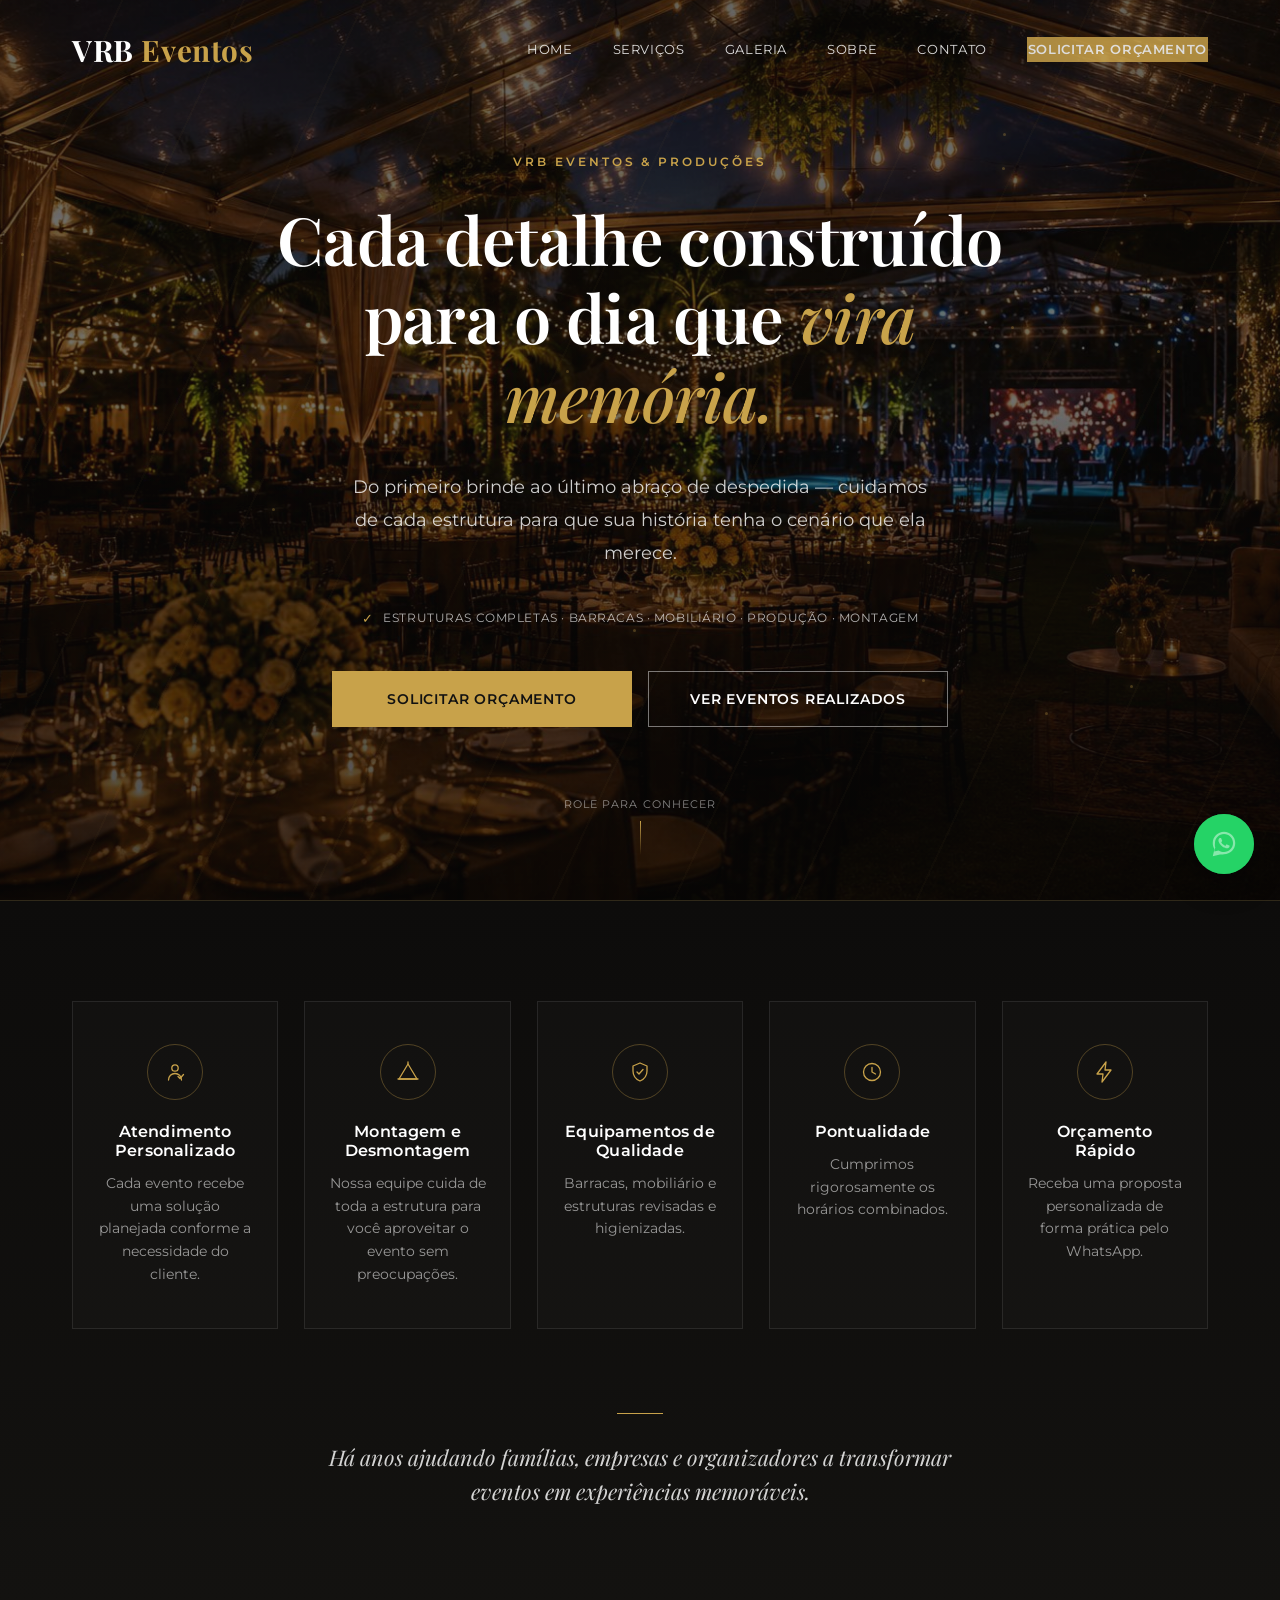
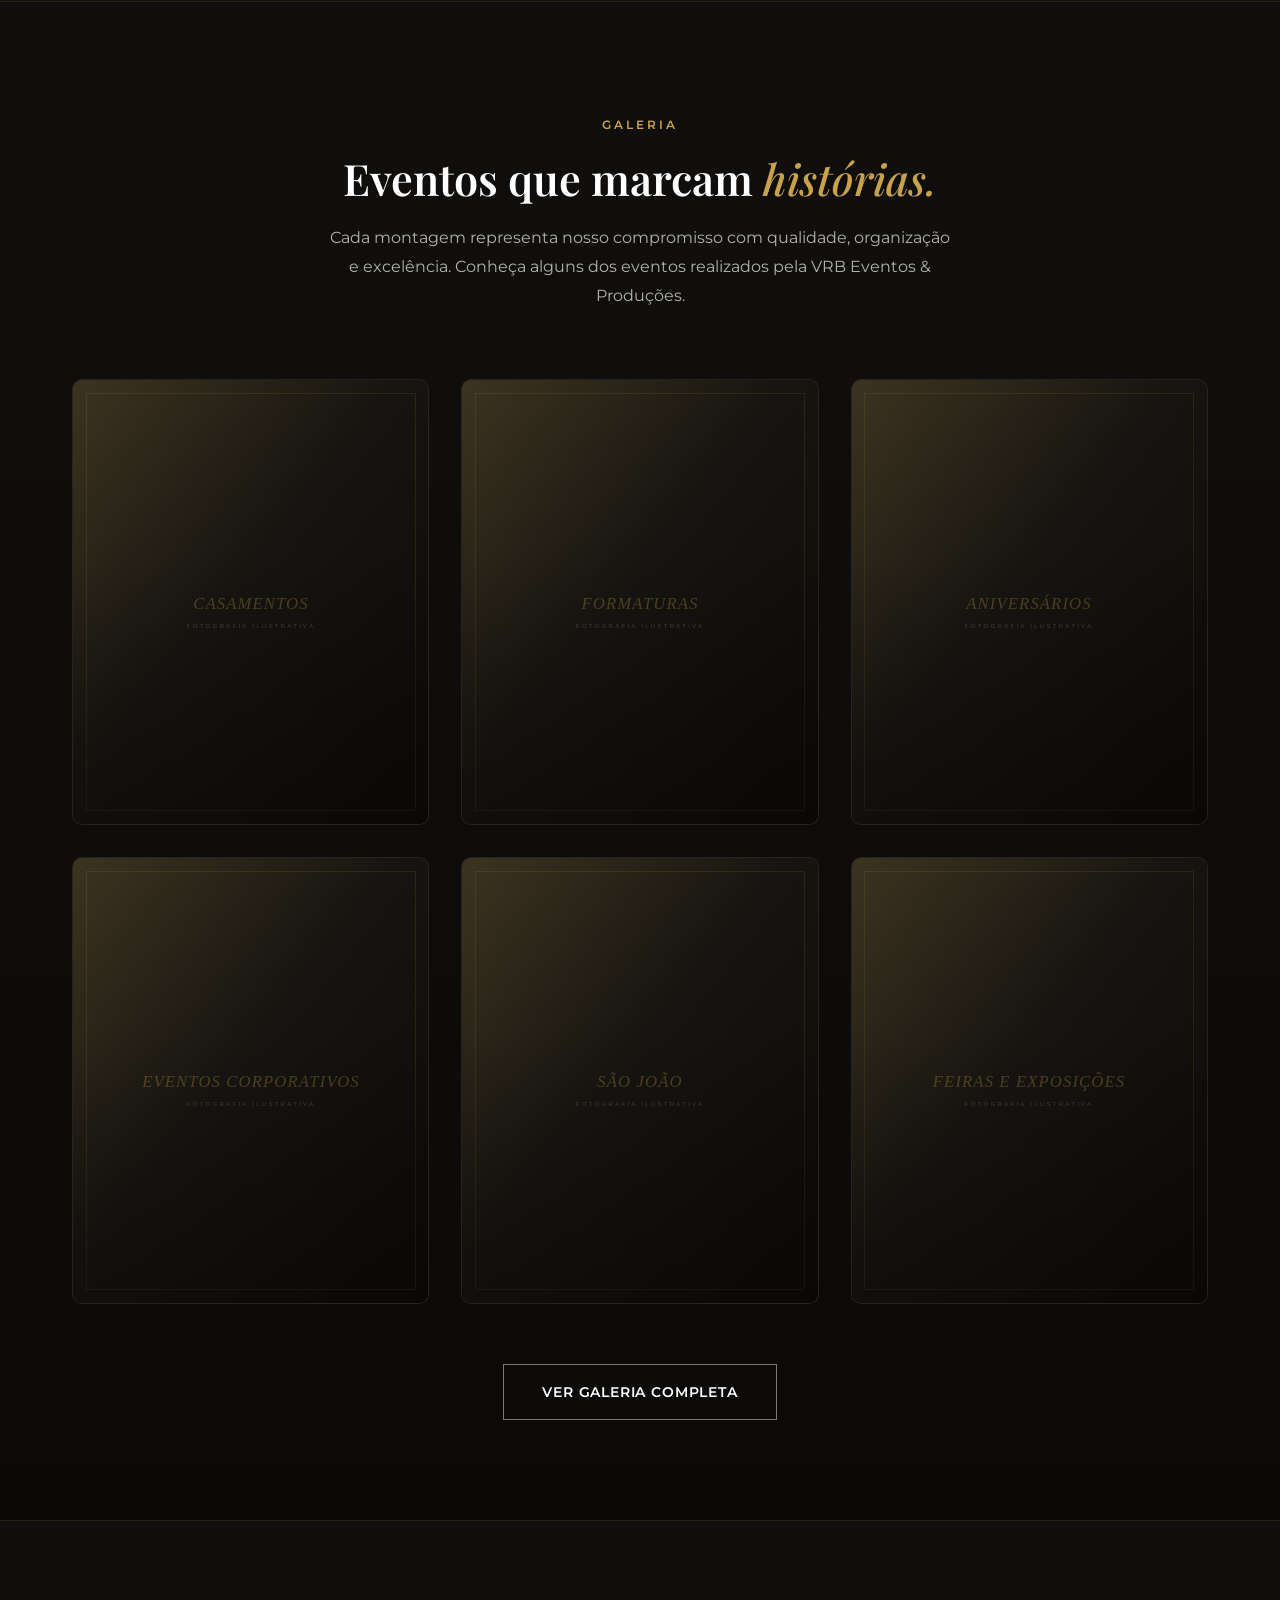
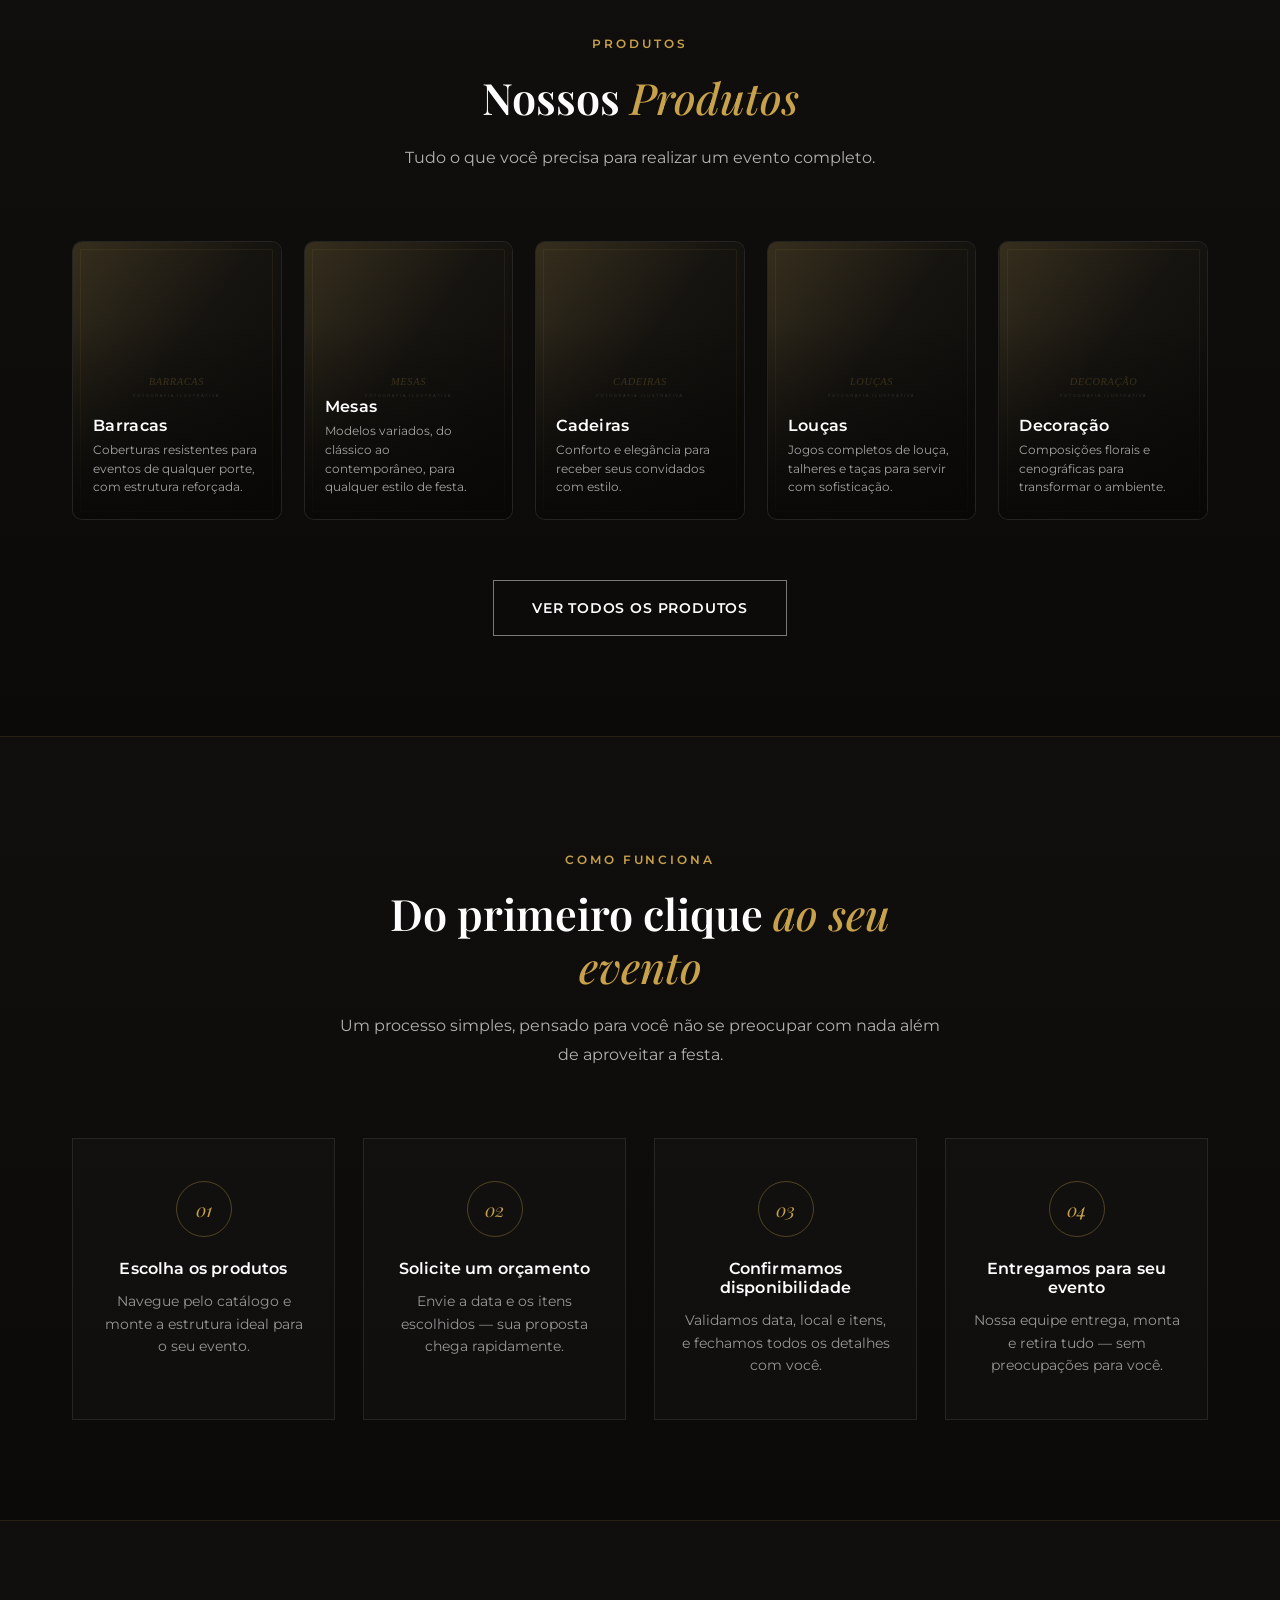
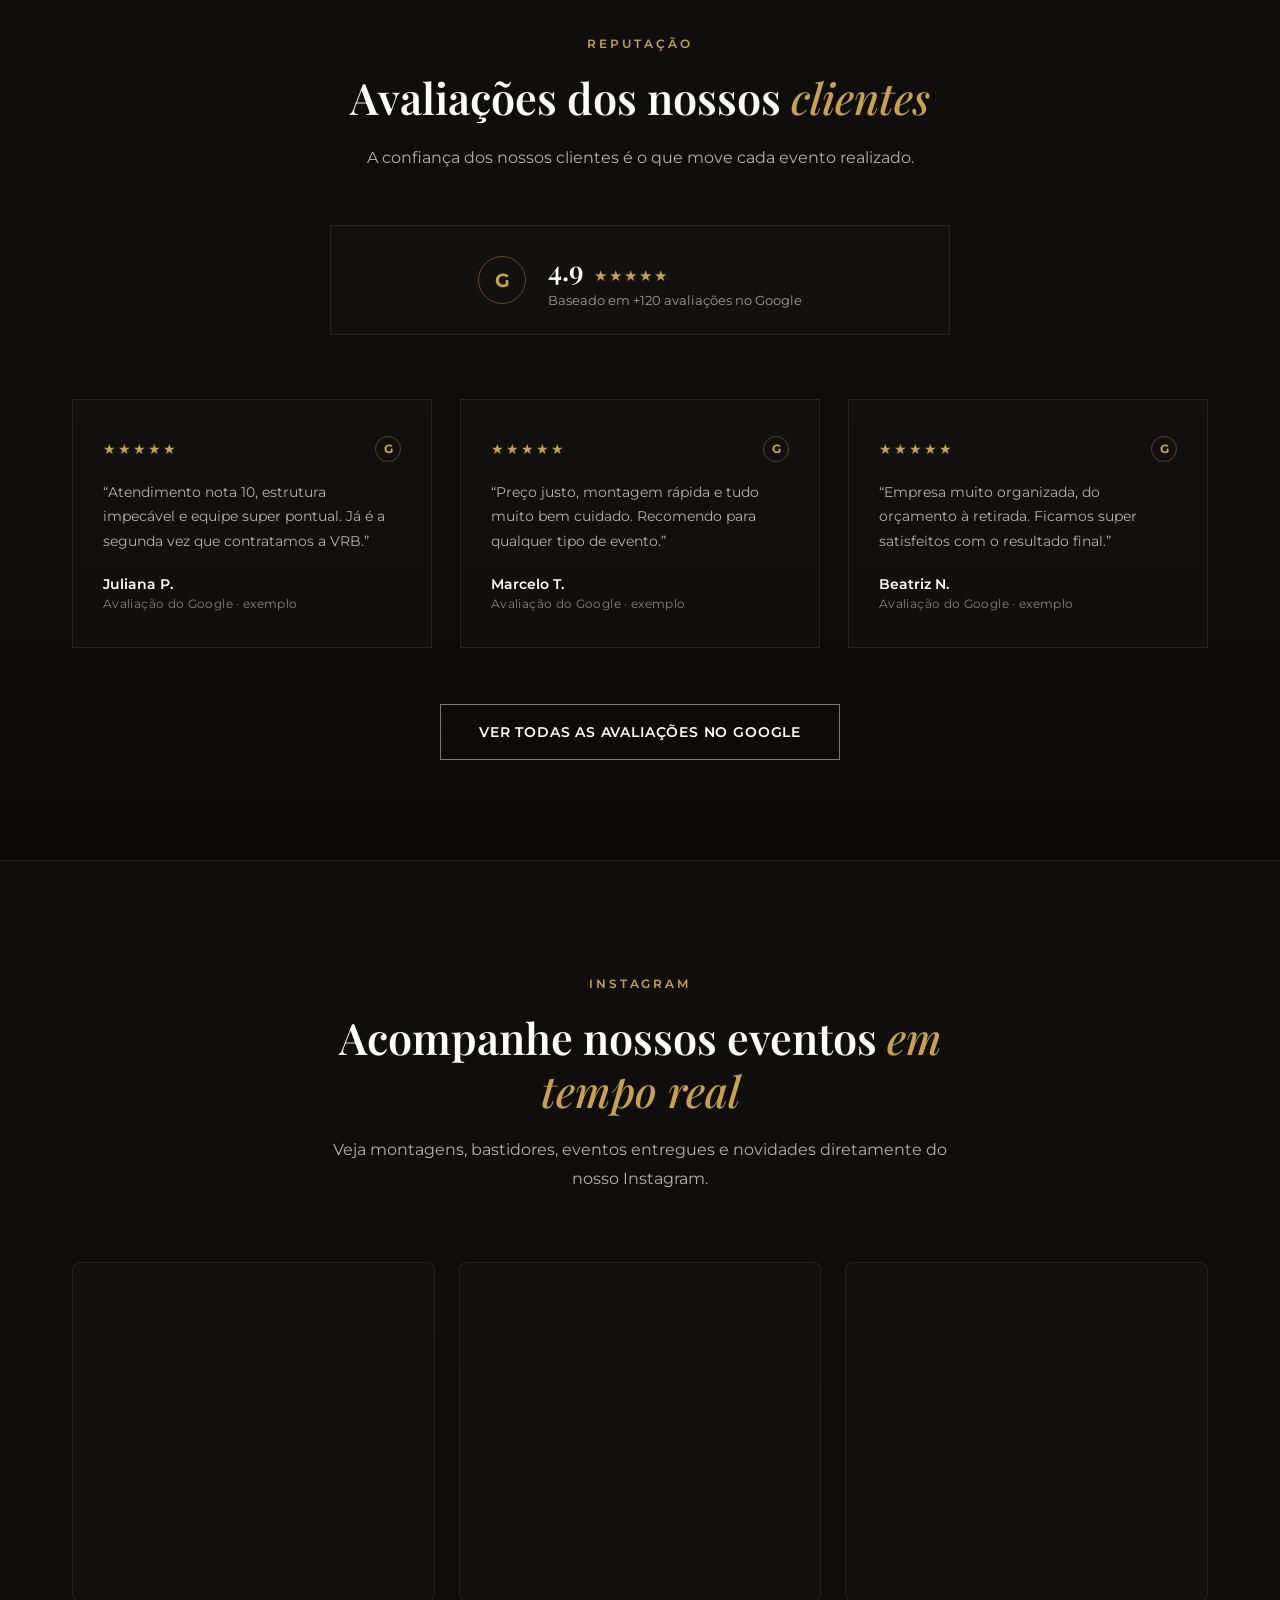
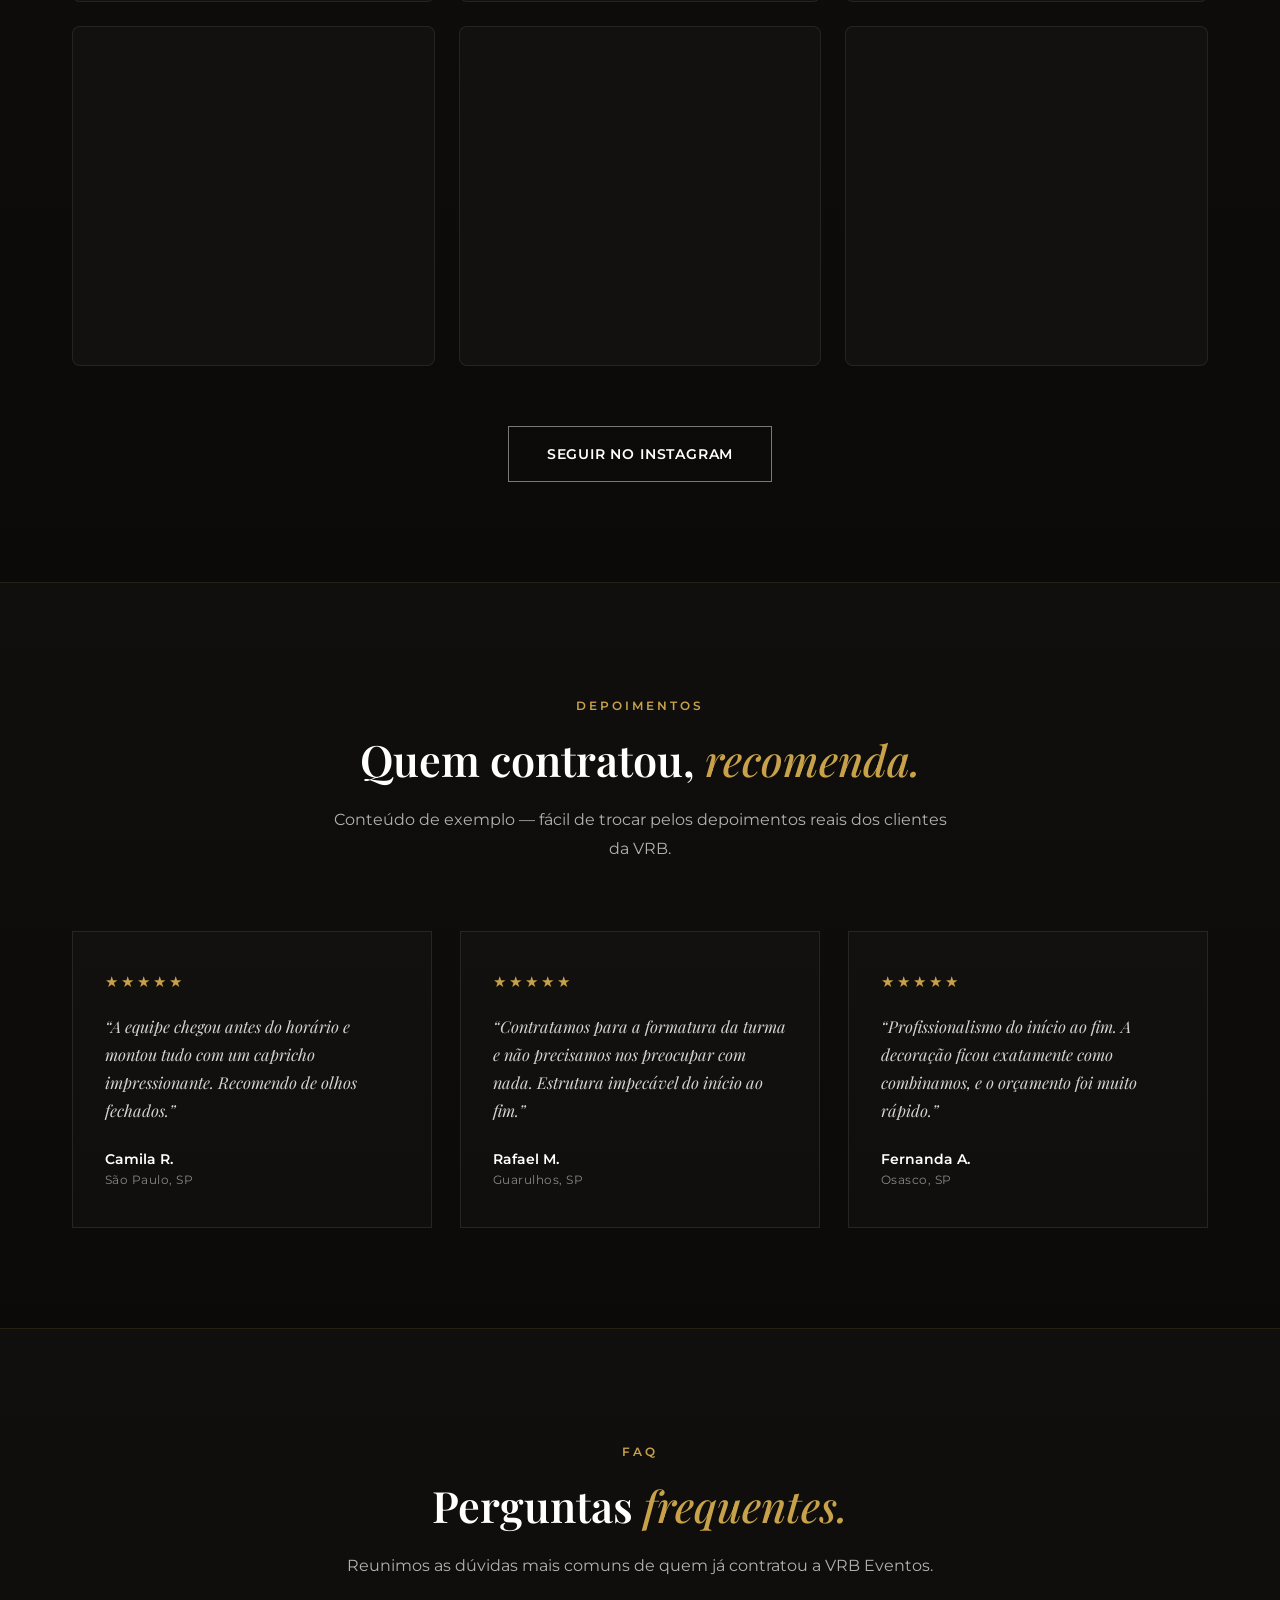
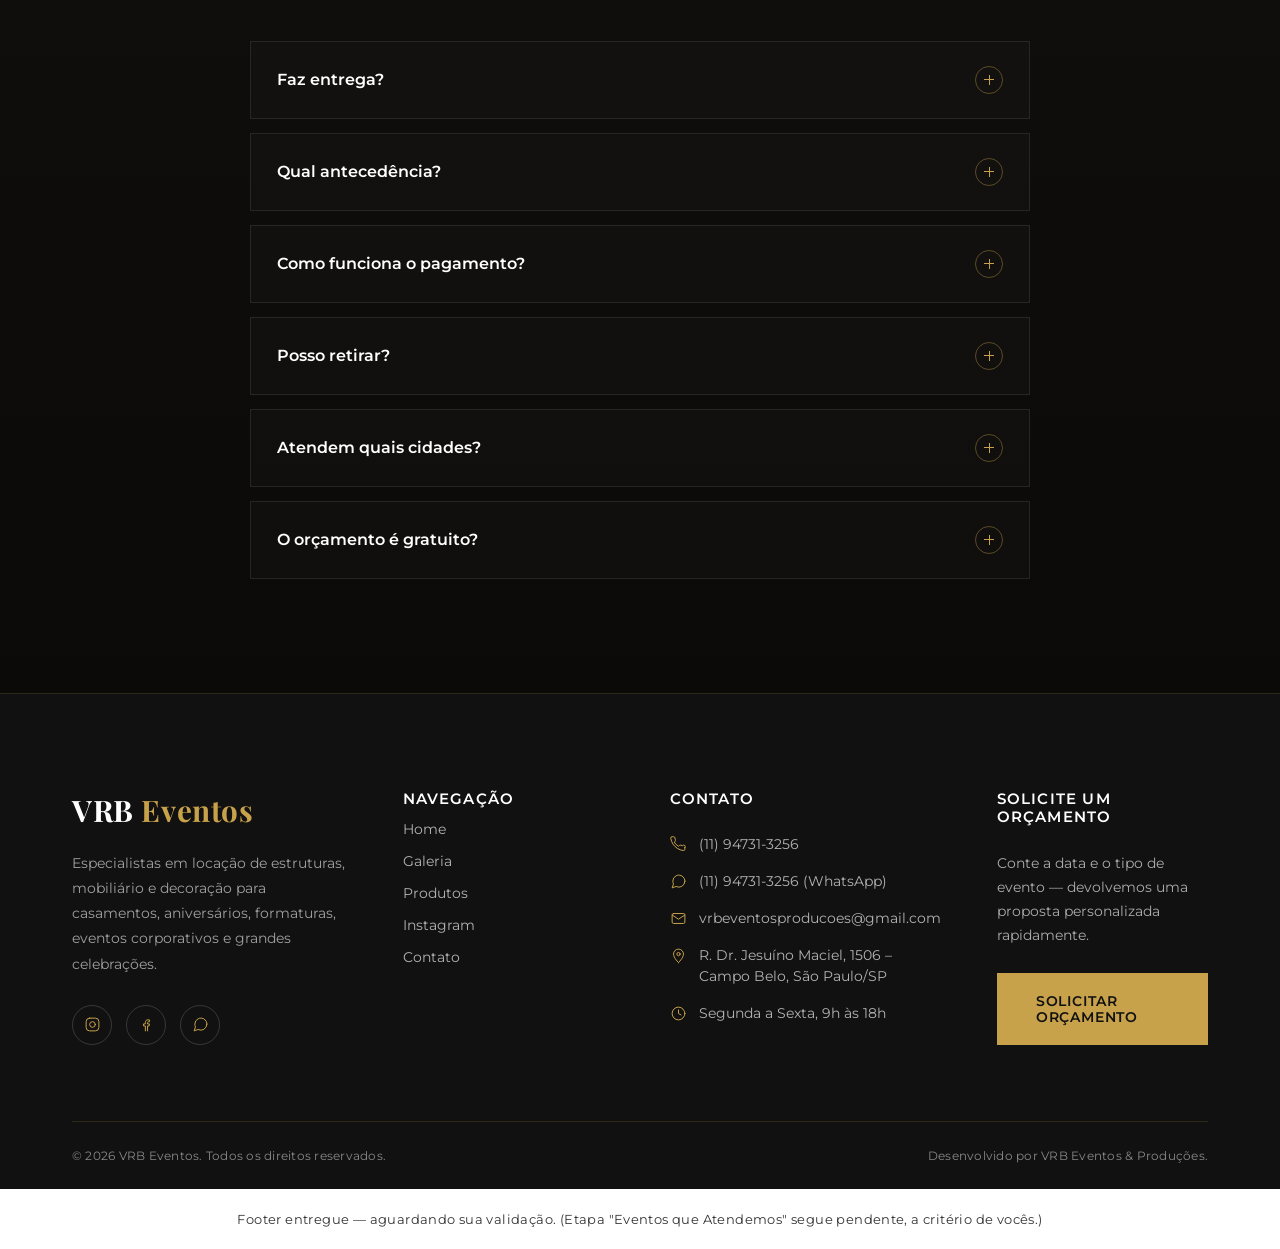
<file: index.html>
<!DOCTYPE html>
<html lang="pt-BR">
<head>
<meta charset="UTF-8">
<meta name="viewport" content="width=device-width, initial-scale=1.0">
<title>VRB Eventos & Produções | Locação de Barracas, Mobiliário e Estruturas para Eventos</title>

<!-- ============================================================
     SEO — bloco adicionado na etapa de acabamento.
     Substitua os valores de exemplo (domínio, telefone, endereço,
     imagem de compartilhamento) pelos dados reais da VRB antes de publicar.
     ============================================================ -->
<meta name="description" content="Locação de barracas, mesas, cadeiras, louças, iluminação e decoração para casamentos, formaturas, aniversários e eventos corporativos. Solicite seu orçamento com a VRB Eventos & Produções.">
<meta name="keywords" content="locação de barracas, aluguel de mesas e cadeiras, decoração de eventos, estrutura para casamento, aluguel de louças, iluminação para eventos, eventos corporativos, VRB Eventos">
<meta name="robots" content="index, follow">
<meta name="author" content="VRB Eventos & Produções">
<meta name="theme-color" content="#111111">
<link rel="canonical" href="https://www.vrbeventos.com.br/">

<!-- Open Graph -->
<meta property="og:type" content="website">
<meta property="og:site_name" content="VRB Eventos & Produções">
<meta property="og:locale" content="pt_BR">
<meta property="og:title" content="VRB Eventos & Produções | Estrutura completa para eventos inesquecíveis">
<meta property="og:description" content="Locação de barracas, mobiliário, louças, iluminação e decoração para casamentos, formaturas, aniversários e eventos corporativos.">
<meta property="og:url" content="https://www.vrbeventos.com.br/">
<meta property="og:image" content="https://www.vrbeventos.com.br/og-image.jpg">
<meta property="og:image:width" content="1200">
<meta property="og:image:height" content="630">

<!-- Twitter Card -->
<meta name="twitter:card" content="summary_large_image">
<meta name="twitter:title" content="VRB Eventos & Produções | Estrutura completa para eventos inesquecíveis">
<meta name="twitter:description" content="Locação de barracas, mobiliário, louças, iluminação e decoração para casamentos, formaturas, aniversários e eventos corporativos.">
<meta name="twitter:image" content="https://www.vrbeventos.com.br/og-image.jpg">

<!-- Favicon (monograma V, embutido — não depende de arquivo externo) -->
<link rel="icon" type="image/png" href="/icons/favicon.png">
<link rel="apple-touch-icon" href="/icons/icon-192.png">
<link rel="manifest" href="/manifest.json">

<!-- Schema.org — LocalBusiness (dados oficiais da VRB Produções e Eventos) -->
<script type="application/ld+json">
{
  "@context": "https://schema.org",
  "@type": "LocalBusiness",
  "name": "VRB Eventos & Produções",
  "legalName": "VRB Produções e Eventos LTDA",
  "taxID": "53.369.462/0001-36",
  "description": "Locação de barracas, mesas, cadeiras, louças, estruturas, iluminação e decoração para casamentos, formaturas, aniversários e eventos corporativos.",
  "url": "https://www.vrbeventos.com.br/",
  "telephone": "+55-11-94731-3256",
  "email": "vrbeventosproducoes@gmail.com",
  "priceRange": "$$",
  "image": "https://www.vrbeventos.com.br/og-image.jpg",
  "address": {
    "@type": "PostalAddress",
    "streetAddress": "Rua Doutor Jesuíno Maciel, 1506",
    "addressLocality": "São Paulo",
    "addressRegion": "SP",
    "postalCode": "04615-004",
    "addressCountry": "BR"
  },
  "areaServed": "São Paulo e região",
  "hasMap": "https://www.google.com/maps?q=VRB+PRODU%C3%87%C3%95ES+E+EVENTOS+-+R.+Dr.+Jesu%C3%ADno+Maciel,+1506+-+Campo+Belo,+S%C3%A3o+Paulo+-+SP,+04615-004&ftid=0x94ce5bdf79c65ecf:0x217a0b269aa645ae",
  "openingHoursSpecification": [
    {
      "@type": "OpeningHoursSpecification",
      "dayOfWeek": ["Monday","Tuesday","Wednesday","Thursday","Friday"],
      "opens": "09:00",
      "closes": "18:00"
    }
  ],
  "sameAs": [
    "https://www.instagram.com/vrb.eventossp",
    "https://facebook.com/vrbeventos",
    "https://www.google.com/maps?q=VRB+PRODU%C3%87%C3%95ES+E+EVENTOS+-+R.+Dr.+Jesu%C3%ADno+Maciel,+1506+-+Campo+Belo,+S%C3%A3o+Paulo+-+SP,+04615-004&ftid=0x94ce5bdf79c65ecf:0x217a0b269aa645ae"
  ]
}
</script>

<!-- performance: preconnect já existente é reaproveitado; preload aponta para o mesmo CSS de fontes já carregado -->
<link rel="preload" href="https://fonts.googleapis.com/css2?family=Playfair+Display:ital,wght@0,400;0,500;0,600;0,700;1,500&family=Montserrat:wght@300;400;500;600;700&display=swap" as="style">

<link rel="preconnect" href="https://fonts.googleapis.com">
<link rel="preconnect" href="https://fonts.gstatic.com" crossorigin>
<link href="https://fonts.googleapis.com/css2?family=Playfair+Display:ital,wght@0,400;0,500;0,600;0,700;1,500&family=Montserrat:wght@300;400;500;600;700&display=swap" rel="stylesheet">
<link rel="stylesheet" href="/css/style.css">
</head>
<body>

<nav id="nav">
  <div class="wrap">
    <a class="logo" href="#top">VRB <span>Eventos</span></a>

    <div class="nav-links" id="navlinks">
      <a href="#top">Home</a>
      <a href="#produtos">Serviços</a>
      <a href="#galeria">Galeria</a>
      <a href="#confianca">Sobre</a>
      <a href="#rodape">Contato</a>
      <a class="btn nav-cta" href="#rodape" data-orcamento="1">Solicitar orçamento</a>
    </div>

    <button class="menu-toggle" id="menuToggle" aria-label="Abrir menu">☰</button>
  </div>
</nav>

<!-- menu mobile simples, aberto pelo hamburguer -->
<div id="mobileMenu" style="display:none; position:fixed; inset:0; background:#0f0e0c; z-index:99; flex-direction:column; align-items:center; justify-content:center; gap:30px;">
  <a href="#top" style="color:#fff; font-size:1rem; letter-spacing:0.05em; text-transform:uppercase;">Home</a>
  <a href="#produtos" style="color:#fff; font-size:1rem; letter-spacing:0.05em; text-transform:uppercase;">Serviços</a>
  <a href="#galeria" style="color:#fff; font-size:1rem; letter-spacing:0.05em; text-transform:uppercase;">Galeria</a>
  <a href="#confianca" style="color:#fff; font-size:1rem; letter-spacing:0.05em; text-transform:uppercase;">Sobre</a>
  <a href="#rodape" style="color:#fff; font-size:1rem; letter-spacing:0.05em; text-transform:uppercase;">Contato</a>
  <a href="#rodape" class="btn" style="margin-top:10px;" data-orcamento="1">Solicitar orçamento</a>
</div>

<header class="hero" id="top">
  <div class="hero-photo" id="heroPhoto"></div>
  <div class="hero-overlay"></div>
  <div class="hero-texture"></div>
  <div class="lights" id="lights"></div>

  <div class="wrap hero-content" id="heroContent">
    <span class="eyebrow">VRB Eventos & Produções</span>
    <h1>Cada detalhe construído para o dia que <em>vira memória.</em></h1>
    <p class="lead">Do primeiro brinde ao último abraço de despedida — cuidamos de cada estrutura para que sua história tenha o cenário que ela merece.</p>
    <div class="hero-badge"><span class="check">✓</span> Estruturas completas · Barracas · Mobiliário · Produção · Montagem</div>
    <div class="hero-ctas">
      <a class="btn" href="#rodape" data-orcamento="1">Solicitar orçamento</a>
      <a class="btn btn-outline" href="#galeria">Ver eventos realizados</a>
    </div>
  </div>

  <div class="scroll-cue"><span>Role para conhecer</span><div class="line"></div></div>
</header>

<section class="trust" id="confianca">
  <div class="wrap">
    <div class="trust-grid" id="trustGrid">

      <div class="trust-card">
        <div class="trust-icon">
          <svg viewBox="0 0 24 24"><circle cx="12" cy="8" r="3.2"/><path d="M5.5 20c0-4 3-6.5 6.5-6.5s6.5 2.5 6.5 6.5"/><path d="M15 16.5l2 2 3.5-4"/></svg>
        </div>
        <h3>Atendimento Personalizado</h3>
        <p>Cada evento recebe uma solução planejada conforme a necessidade do cliente.</p>
      </div>

      <div class="trust-card">
        <div class="trust-icon">
          <svg viewBox="0 0 24 24"><path d="M12 4 21 19H3Z"/><path d="M2 19h20"/><path d="M12 4V2"/></svg>
        </div>
        <h3>Montagem e Desmontagem</h3>
        <p>Nossa equipe cuida de toda a estrutura para você aproveitar o evento sem preocupações.</p>
      </div>

      <div class="trust-card">
        <div class="trust-icon">
          <svg viewBox="0 0 24 24"><path d="M12 3l7 3v5c0 5-3.5 8.5-7 10-3.5-1.5-7-5-7-10V6l7-3z"/><path d="M9 12l2 2 4-4.5"/></svg>
        </div>
        <h3>Equipamentos de Qualidade</h3>
        <p>Barracas, mobiliário e estruturas revisadas e higienizadas.</p>
      </div>

      <div class="trust-card">
        <div class="trust-icon">
          <svg viewBox="0 0 24 24"><circle cx="12" cy="12" r="8.5"/><path d="M12 7.5V12l3.5 2"/></svg>
        </div>
        <h3>Pontualidade</h3>
        <p>Cumprimos rigorosamente os horários combinados.</p>
      </div>

      <div class="trust-card">
        <div class="trust-icon">
          <svg viewBox="0 0 24 24"><path d="M13 2 4 14h6l-1 8 9-12h-6l1-8z"/></svg>
        </div>
        <h3>Orçamento Rápido</h3>
        <p>Receba uma proposta personalizada de forma prática pelo WhatsApp.</p>
      </div>

    </div>

    <div class="trust-statement" id="trustStatement">
      <div class="rule"></div>
      <p>Há anos ajudando famílias, empresas e organizadores a transformar eventos em experiências memoráveis.</p>
    </div>
  </div>
</section>

<section class="gallery" id="galeria">
  <div class="wrap">
    <div class="gallery-head">
      <span class="eyebrow">Galeria</span>
      <h2>Eventos que marcam <em>histórias.</em></h2>
      <p>Cada montagem representa nosso compromisso com qualidade, organização e excelência. Conheça alguns dos eventos realizados pela VRB Eventos &amp; Produções.</p>
    </div>

    <div class="gallery-grid" id="galleryGrid">
      <a class="gallery-card" href="#rodape" aria-label="Ver eventos de Casamentos">
        <img class="gallery-img" src="[data-uri]" alt="Cerimônia e recepção de casamento montada pela VRB Eventos & Produções" loading="lazy" decoding="async" width="640" height="800">
        <span class="gallery-overlay" aria-hidden="true"></span>
        <span class="gallery-label">Casamentos</span>
      </a>
      <a class="gallery-card" href="#rodape" aria-label="Ver eventos de Formaturas">
        <img class="gallery-img" src="[data-uri]" alt="Estrutura de formatura montada pela VRB Eventos & Produções" loading="lazy" decoding="async" width="640" height="800">
        <span class="gallery-overlay" aria-hidden="true"></span>
        <span class="gallery-label">Formaturas</span>
      </a>
      <a class="gallery-card" href="#rodape" aria-label="Ver eventos de Aniversários">
        <img class="gallery-img" src="[data-uri]" alt="Festa de aniversário estruturada pela VRB Eventos & Produções" loading="lazy" decoding="async" width="640" height="800">
        <span class="gallery-overlay" aria-hidden="true"></span>
        <span class="gallery-label">Aniversários</span>
      </a>
      <a class="gallery-card" href="#rodape" aria-label="Ver eventos de Eventos Corporativos">
        <img class="gallery-img" src="[data-uri]" alt="Evento corporativo estruturado pela VRB Eventos & Produções" loading="lazy" decoding="async" width="640" height="800">
        <span class="gallery-overlay" aria-hidden="true"></span>
        <span class="gallery-label">Eventos Corporativos</span>
      </a>
      <a class="gallery-card" href="#rodape" aria-label="Ver eventos de São João">
        <img class="gallery-img" src="[data-uri]" alt="Festa junina estruturada pela VRB Eventos & Produções" loading="lazy" decoding="async" width="640" height="800">
        <span class="gallery-overlay" aria-hidden="true"></span>
        <span class="gallery-label">São João</span>
      </a>
      <a class="gallery-card" href="#rodape" aria-label="Ver eventos de Feiras e Exposições">
        <img class="gallery-img" src="[data-uri]" alt="Feira e exposição estruturada pela VRB Eventos & Produções" loading="lazy" decoding="async" width="640" height="800">
        <span class="gallery-overlay" aria-hidden="true"></span>
        <span class="gallery-label">Feiras e Exposições</span>
      </a>
    </div>

    <div class="gallery-cta">
      <a class="btn btn-outline" href="#rodape">Ver galeria completa</a>
    </div>
  </div>
</section>

<section class="products" id="produtos">
  <div class="wrap">
    <div class="products-head">
      <span class="eyebrow">Produtos</span>
      <h2>Nossos <em>Produtos</em></h2>
      <p>Tudo o que você precisa para realizar um evento completo.</p>
    </div>

    <div class="products-grid" id="productsGrid">
      <a class="product-card" href="#rodape" data-orcamento="1" aria-label="Solicitar orçamento de Barracas">
        <img class="product-img" src="[data-uri]" alt="Barracas disponíveis para locação na VRB Eventos & Produções" loading="lazy" decoding="async" width="480" height="640">
        <span class="product-overlay" aria-hidden="true"></span>
        <span class="product-body">
          <span class="rule"></span>
          <h3>Barracas</h3>
          <p>Coberturas resistentes para eventos de qualquer porte, com estrutura reforçada.</p>
        </span>
      </a>
      <a class="product-card" href="#rodape" data-orcamento="1" aria-label="Solicitar orçamento de Mesas">
        <img class="product-img" src="[data-uri]" alt="Mesas disponíveis para locação na VRB Eventos & Produções" loading="lazy" decoding="async" width="480" height="640">
        <span class="product-overlay" aria-hidden="true"></span>
        <span class="product-body">
          <span class="rule"></span>
          <h3>Mesas</h3>
          <p>Modelos variados, do clássico ao contemporâneo, para qualquer estilo de festa.</p>
        </span>
      </a>
      <a class="product-card" href="#rodape" data-orcamento="1" aria-label="Solicitar orçamento de Cadeiras">
        <img class="product-img" src="[data-uri]" alt="Cadeiras disponíveis para locação na VRB Eventos & Produções" loading="lazy" decoding="async" width="480" height="640">
        <span class="product-overlay" aria-hidden="true"></span>
        <span class="product-body">
          <span class="rule"></span>
          <h3>Cadeiras</h3>
          <p>Conforto e elegância para receber seus convidados com estilo.</p>
        </span>
      </a>
      <a class="product-card" href="#rodape" data-orcamento="1" aria-label="Solicitar orçamento de Louças">
        <img class="product-img" src="[data-uri]" alt="Louças disponíveis para locação na VRB Eventos & Produções" loading="lazy" decoding="async" width="480" height="640">
        <span class="product-overlay" aria-hidden="true"></span>
        <span class="product-body">
          <span class="rule"></span>
          <h3>Louças</h3>
          <p>Jogos completos de louça, talheres e taças para servir com sofisticação.</p>
        </span>
      </a>
      <a class="product-card" href="#rodape" data-orcamento="1" aria-label="Solicitar orçamento de Decoração">
        <img class="product-img" src="[data-uri]" alt="Decoração disponíveis para locação na VRB Eventos & Produções" loading="lazy" decoding="async" width="480" height="640">
        <span class="product-overlay" aria-hidden="true"></span>
        <span class="product-body">
          <span class="rule"></span>
          <h3>Decoração</h3>
          <p>Composições florais e cenográficas para transformar o ambiente.</p>
        </span>
      </a>
    </div>

    <div class="products-cta">
      <a class="btn btn-outline" href="#produtos">Ver todos os produtos</a>
    </div>
  </div>
</section>

<!-- NOVA SEÇÃO — Como Funciona (entre Produtos e Instagram) -->
<section class="how" id="como-funciona">
  <div class="wrap">
    <div class="how-head">
      <span class="eyebrow">Como funciona</span>
      <h2>Do primeiro clique <em>ao seu evento</em></h2>
      <p>Um processo simples, pensado para você não se preocupar com nada além de aproveitar a festa.</p>
    </div>

    <div class="how-grid" id="howGrid">
      <div class="how-card">
        <span class="how-number">01</span>
        <h3>Escolha os produtos</h3>
        <p>Navegue pelo catálogo e monte a estrutura ideal para o seu evento.</p>
      </div>
      <div class="how-card">
        <span class="how-number">02</span>
        <h3>Solicite um orçamento</h3>
        <p>Envie a data e os itens escolhidos — sua proposta chega rapidamente.</p>
      </div>
      <div class="how-card">
        <span class="how-number">03</span>
        <h3>Confirmamos disponibilidade</h3>
        <p>Validamos data, local e itens, e fechamos todos os detalhes com você.</p>
      </div>
      <div class="how-card">
        <span class="how-number">04</span>
        <h3>Entregamos para seu evento</h3>
        <p>Nossa equipe entrega, monta e retira tudo — sem preocupações para você.</p>
      </div>
    </div>
  </div>
</section>

<!-- NOVA SEÇÃO — Clientes que confiam na VRB (entre Como Funciona e Instagram) -->
<section class="google-reviews" id="clientes-google">
  <div class="wrap">
    <div class="google-reviews-head">
      <span class="eyebrow">Reputação</span>
      <h2>Avaliações dos nossos <em>clientes</em></h2>
      <p>A confiança dos nossos clientes é o que move cada evento realizado.</p>
    </div>

    <!-- resumo com nota média, estrelas e contagem — dados de exemplo, prontos para integração real -->
    <div class="google-summary" id="googleSummary"
         data-google-rating="pending" data-google-review-count="pending"
         data-google-maps-url="https://www.google.com/maps?q=VRB+PRODU%C3%87%C3%95ES+E+EVENTOS+-+R.+Dr.+Jesu%C3%ADno+Maciel,+1506+-+Campo+Belo,+S%C3%A3o+Paulo+-+SP,+04615-004&amp;ftid=0x94ce5bdf79c65ecf:0x217a0b269aa645ae">
      <div class="google-badge-icon" aria-hidden="true">G</div>
      <div class="google-summary-text">
        <div class="google-score-row">
          <span class="google-score" id="googleScore">4.9</span>
          <span class="google-stars" aria-hidden="true">★★★★★</span>
        </div>
        <div class="google-count" id="googleCount">Baseado em +120 avaliações no Google</div>
      </div>
    </div>

    <div class="google-grid" id="googleGrid">
      <div class="google-card" data-google-review="pending">
        <div class="google-card-top">
          <span class="google-stars" aria-hidden="true">★★★★★</span>
          <span class="google-card-mark" aria-hidden="true">G</span>
        </div>
        <p>“Atendimento nota 10, estrutura impecável e equipe super pontual. Já é a segunda vez que contratamos a VRB.”</p>
        <div class="google-card-author">Juliana P.</div>
        <div class="google-card-meta">Avaliação do Google · exemplo</div>
      </div>
      <div class="google-card" data-google-review="pending">
        <div class="google-card-top">
          <span class="google-stars" aria-hidden="true">★★★★★</span>
          <span class="google-card-mark" aria-hidden="true">G</span>
        </div>
        <p>“Preço justo, montagem rápida e tudo muito bem cuidado. Recomendo para qualquer tipo de evento.”</p>
        <div class="google-card-author">Marcelo T.</div>
        <div class="google-card-meta">Avaliação do Google · exemplo</div>
      </div>
      <div class="google-card" data-google-review="pending">
        <div class="google-card-top">
          <span class="google-stars" aria-hidden="true">★★★★★</span>
          <span class="google-card-mark" aria-hidden="true">G</span>
        </div>
        <p>“Empresa muito organizada, do orçamento à retirada. Ficamos super satisfeitos com o resultado final.”</p>
        <div class="google-card-author">Beatriz N.</div>
        <div class="google-card-meta">Avaliação do Google · exemplo</div>
      </div>
    </div>

    <div class="google-cta">
      <a class="btn btn-outline" href="https://www.google.com/maps?q=VRB+PRODU%C3%87%C3%95ES+E+EVENTOS+-+R.+Dr.+Jesu%C3%ADno+Maciel,+1506+-+Campo+Belo,+S%C3%A3o+Paulo+-+SP,+04615-004&ftid=0x94ce5bdf79c65ecf:0x217a0b269aa645ae" target="_blank" rel="noopener noreferrer">Ver todas as avaliações no Google</a>
    </div>
  </div>
</section>


<!--
  BLOCO INSTAGRAM — estrutura preparada para integração futura.
  Hoje os 6 cards abaixo usam imagens placeholder (mesmo padrão da Galeria/Produtos).
  Para exibir as publicações reais automaticamente, existem 2 caminhos possíveis:
    1) Embed oficial da Meta (via plugin/app do Wix ou widget oficial), ou
    2) Buscar as últimas publicações pela Instagram Basic Display API / Graph API
       (exige token de acesso da própria conta VRB) e preencher o array
       "instagramPosts" no <script> no fim da página.
  O HTML/CSS já está pronto para os dois casos: é só trocar o "src" de cada
  <img class="instagram-img"> — nenhum ajuste de layout será necessário.
-->
<section class="instagram" id="instagram">
  <div class="wrap">
    <div class="instagram-head">
      <span class="eyebrow">Instagram</span>
      <h2>Acompanhe nossos eventos <em>em tempo real</em></h2>
      <p>Veja montagens, bastidores, eventos entregues e novidades diretamente do nosso Instagram.</p>
    </div>

    <div class="instagram-grid" id="instagramGrid">
      <div class="instagram-embed">
        <blockquote class="instagram-media" data-instgrm-permalink="https://www.instagram.com/p/DSkVDX_juEb/" data-instgrm-version="14"></blockquote>
      </div>
      <div class="instagram-embed">
        <blockquote class="instagram-media" data-instgrm-permalink="https://www.instagram.com/p/DRAOmu_DvbT/" data-instgrm-version="14"></blockquote>
      </div>
      <div class="instagram-embed">
        <blockquote class="instagram-media" data-instgrm-permalink="https://www.instagram.com/p/DPjib2ujq8m/" data-instgrm-version="14"></blockquote>
      </div>
      <div class="instagram-embed">
        <blockquote class="instagram-media" data-instgrm-permalink="https://www.instagram.com/p/DPG_9fYDj9E/" data-instgrm-version="14"></blockquote>
      </div>
      <div class="instagram-embed">
        <blockquote class="instagram-media" data-instgrm-permalink="https://www.instagram.com/p/DO502vgjvYr/" data-instgrm-version="14"></blockquote>
      </div>
      <div class="instagram-embed">
        <blockquote class="instagram-media" data-instgrm-permalink="https://www.instagram.com/p/DMQVZ3wOysg/" data-instgrm-version="14"></blockquote>
      </div>
    </div>

    <div class="instagram-cta">
      <a class="btn btn-outline" href="https://www.instagram.com/vrb.eventossp" target="_blank" rel="noopener noreferrer">Seguir no Instagram</a>
    </div>
  </div>
</section>

<!-- Script oficial do Instagram para renderizar os embeds reais acima (sem necessidade de token/API) -->
<script async src="https://www.instagram.com/embed.js"></script>

<!-- NOVA SEÇÃO — Depoimentos (entre Instagram e Footer) -->
<section class="testimonials" id="depoimentos">
  <div class="wrap">
    <div class="testimonials-head">
      <span class="eyebrow">Depoimentos</span>
      <h2>Quem contratou, <em>recomenda.</em></h2>
      <p>Conteúdo de exemplo — fácil de trocar pelos depoimentos reais dos clientes da VRB.</p>
    </div>

    <div class="testimonials-grid" id="testimonialsGrid">
      <div class="testimonial-card">
        <div class="testimonial-stars">★★★★★</div>
        <p>“A equipe chegou antes do horário e montou tudo com um capricho impressionante. Recomendo de olhos fechados.”</p>
        <div class="testimonial-author">Camila R.</div>
        <div class="testimonial-city">São Paulo, SP</div>
      </div>
      <div class="testimonial-card">
        <div class="testimonial-stars">★★★★★</div>
        <p>“Contratamos para a formatura da turma e não precisamos nos preocupar com nada. Estrutura impecável do início ao fim.”</p>
        <div class="testimonial-author">Rafael M.</div>
        <div class="testimonial-city">Guarulhos, SP</div>
      </div>
      <div class="testimonial-card">
        <div class="testimonial-stars">★★★★★</div>
        <p>“Profissionalismo do início ao fim. A decoração ficou exatamente como combinamos, e o orçamento foi muito rápido.”</p>
        <div class="testimonial-author">Fernanda A.</div>
        <div class="testimonial-city">Osasco, SP</div>
      </div>
    </div>
  </div>
</section>

<!-- NOVA SEÇÃO — FAQ (entre Depoimentos e Footer) -->
<section class="faq-section" id="faq">
  <div class="wrap">
    <div class="faq-section-head">
      <span class="eyebrow">FAQ</span>
      <h2>Perguntas <em>frequentes.</em></h2>
      <p>Reunimos as dúvidas mais comuns de quem já contratou a VRB Eventos.</p>
    </div>

    <div class="faq-list" id="faqList">
      <div class="faq-item">
        <button class="faq-question" aria-expanded="false">
          Faz entrega?
          <span class="faq-icon" aria-hidden="true"></span>
        </button>
        <div class="faq-answer"><p>Sim — entrega e retirada estão incluídas no orçamento, dentro da região atendida.</p></div>
      </div>
      <div class="faq-item">
        <button class="faq-question" aria-expanded="false">
          Qual antecedência?
          <span class="faq-icon" aria-hidden="true"></span>
        </button>
        <div class="faq-answer"><p>Recomendamos reservar com pelo menos 30 dias de antecedência, mas atendemos pedidos urgentes conforme disponibilidade.</p></div>
      </div>
      <div class="faq-item">
        <button class="faq-question" aria-expanded="false">
          Como funciona o pagamento?
          <span class="faq-icon" aria-hidden="true"></span>
        </button>
        <div class="faq-answer"><p>Aceitamos Pix, cartão de crédito e transferência bancária, com opção de parcelamento conforme o valor do orçamento.</p></div>
      </div>
      <div class="faq-item">
        <button class="faq-question" aria-expanded="false">
          Posso retirar?
          <span class="faq-icon" aria-hidden="true"></span>
        </button>
        <div class="faq-answer"><p>Sim, a retirada no local também é possível para alguns itens — combine com nossa equipe no momento do orçamento.</p></div>
      </div>
      <div class="faq-item">
        <button class="faq-question" aria-expanded="false">
          Atendem quais cidades?
          <span class="faq-icon" aria-hidden="true"></span>
        </button>
        <div class="faq-answer"><p>Atendemos São Paulo e região metropolitana. Para outras localidades, consulte disponibilidade.</p></div>
      </div>
      <div class="faq-item">
        <button class="faq-question" aria-expanded="false">
          O orçamento é gratuito?
          <span class="faq-icon" aria-hidden="true"></span>
        </button>
        <div class="faq-answer"><p>Sim, totalmente gratuito e sem compromisso — é só nos contar a data e o tipo de evento.</p></div>
      </div>
    </div>
  </div>
</section>


<footer class="site-footer" id="rodape">
  <div class="wrap">
    <div class="footer-grid" id="footerGrid">

      <div class="footer-col footer-brand">
        <div class="logo">VRB <span>Eventos</span></div>
        <p>Especialistas em locação de estruturas, mobiliário e decoração para casamentos, aniversários, formaturas, eventos corporativos e grandes celebrações.</p>
        <div class="footer-social">
          <a href="https://www.instagram.com/vrb.eventossp" target="_blank" rel="noopener noreferrer" aria-label="Instagram da VRB Eventos">
            <svg viewBox="0 0 24 24"><rect x="3" y="3" width="18" height="18" rx="5"/><circle cx="12" cy="12" r="4"/><circle cx="17.2" cy="6.8" r="0.6" fill="currentColor" stroke="none"/></svg>
          </a>
          <a href="https://facebook.com/vrbeventos" target="_blank" rel="noopener noreferrer" aria-label="Facebook da VRB Eventos">
            <svg viewBox="0 0 24 24"><path d="M13.5 21v-7h2.2l.4-2.8h-2.6V9.4c0-.8.2-1.3 1.4-1.3h1.4V5.6c-.7-.1-1.5-.2-2.3-.2-2.1 0-3.6 1.3-3.6 3.7v2.1H7.8v2.8h2.6V21"/></svg>
          </a>
          <a href="https://wa.me/5511947313256" target="_blank" rel="noopener noreferrer" aria-label="WhatsApp da VRB Eventos">
            <svg viewBox="0 0 24 24"><path d="M21 11.5a8.38 8.38 0 0 1-4.4 7.4 8.5 8.5 0 0 1-8 .1L3 21l1.9-5.6a8.38 8.38 0 0 1-.9-3.9 8.5 8.5 0 0 1 4.7-7.6 8.38 8.38 0 0 1 3.8-.9h.5a8.48 8.48 0 0 1 8 8v.5z"/></svg>
          </a>
        </div>
      </div>

      <div class="footer-col">
        <h3>Navegação</h3>
        <nav class="footer-nav">
          <a href="#top">Home</a>
          <a href="#galeria">Galeria</a>
          <a href="#produtos">Produtos</a>
          <a href="#instagram">Instagram</a>
          <a href="#rodape">Contato</a>
        </nav>
      </div>

      <div class="footer-col">
        <h3>Contato</h3>
        <ul class="footer-contact">
          <li>
            <svg class="ic" viewBox="0 0 24 24"><path d="M21 16.5v2a2 2 0 0 1-2.2 2 19.8 19.8 0 0 1-8.6-3.1 19.5 19.5 0 0 1-6-6A19.8 19.8 0 0 1 1.1 3.2 2 2 0 0 1 3 1h2a2 2 0 0 1 2 1.7c.1.9.3 1.8.6 2.6a2 2 0 0 1-.4 2.1L6 8.6a16 16 0 0 0 6 6l1.2-1.2a2 2 0 0 1 2.1-.4c.8.3 1.7.5 2.6.6A2 2 0 0 1 21 16.5z"/></svg>
            <span>(11) 94731-3256</span>
          </li>
          <li>
            <svg class="ic" viewBox="0 0 24 24"><path d="M21 11.5a8.38 8.38 0 0 1-4.4 7.4 8.5 8.5 0 0 1-8 .1L3 21l1.9-5.6a8.38 8.38 0 0 1-.9-3.9 8.5 8.5 0 0 1 4.7-7.6 8.38 8.38 0 0 1 3.8-.9h.5a8.48 8.48 0 0 1 8 8v.5z"/></svg>
            <span>(11) 94731-3256 (WhatsApp)</span>
          </li>
          <li>
            <svg class="ic" viewBox="0 0 24 24"><rect x="3" y="5" width="18" height="14" rx="2"/><path d="M3 7l9 6 9-6"/></svg>
            <span>vrbeventosproducoes@gmail.com</span>
          </li>
          <li>
            <svg class="ic" viewBox="0 0 24 24"><path d="M12 22s7-6.5 7-12a7 7 0 1 0-14 0c0 5.5 7 12 7 12z"/><circle cx="12" cy="10" r="2.3"/></svg>
            <span>R. Dr. Jesuíno Maciel, 1506 – Campo Belo, São Paulo/SP</span>
          </li>
          <li>
            <svg class="ic" viewBox="0 0 24 24"><circle cx="12" cy="12" r="9"/><path d="M12 7v5l3.5 2"/></svg>
            <span>Segunda a Sexta, 9h às 18h</span>
          </li>
        </ul>
      </div>

      <div class="footer-col footer-cta">
        <h3>Solicite um orçamento</h3>
        <p>Conte a data e o tipo de evento — devolvemos uma proposta personalizada rapidamente.</p>
        <a class="btn" href="#rodape" data-orcamento="1">Solicitar orçamento</a>
      </div>

    </div>

    <div class="footer-bottom">
      <span>© 2026 VRB Eventos. Todos os direitos reservados.</span>
      <span>Desenvolvido por VRB Eventos &amp; Produções.</span>
    </div>
  </div>
</footer>

<div class="next-note">
  Footer entregue — aguardando sua validação. (Etapa "Eventos que Atendemos" segue pendente, a critério de vocês.)
</div>

<script src="/js/main.js" defer></script>

<!-- BOTÃO FLUTUANTE DO WHATSAPP — mensagem automática pré-preenchida -->

<!-- ============================================================
     MODAL — Solicitar Orçamento
     ============================================================ -->
<div class="orc-overlay" id="orcOverlay" aria-hidden="true">
  <div class="orc-modal" role="dialog" aria-modal="true" aria-labelledby="orcTitle">
    <button class="orc-close" id="orcClose" type="button" aria-label="Fechar">&times;</button>

    <div class="orc-header">
      <a class="logo orc-logo" href="#top">VRB <span>Eventos</span></a>
      <div class="orc-header-info">
        <span>vrbeventosproducoes@gmail.com</span>
        <span>(11) 94731-3256</span>
        <span>Rua Doutor Jesuíno Maciel, 1506 — Campo Belo, São Paulo/SP</span>
      </div>
    </div>

    <p class="orc-intro">Preencha os campos abaixo e enviaremos sua solicitação direto para o nosso e-mail. Retornamos com uma proposta personalizada o quanto antes.</p>

    <form class="orc-form" id="orcForm">
      <div class="orc-row">
        <label for="orcNome">Nome</label>
        <input type="text" id="orcNome" name="nome" placeholder="Seu nome completo" required>
      </div>

      <div class="orc-row">
        <label for="orcEmail">E-mail</label>
        <input type="email" id="orcEmail" name="email" placeholder="seuemail@exemplo.com" required>
      </div>

      <div class="orc-row">
        <label for="orcWhats">WhatsApp</label>
        <input type="tel" id="orcWhats" name="whatsapp" placeholder="(11) 90000-0000">
      </div>

      <div class="orc-row">
        <label for="orcDetalhes">Conte sobre o seu evento</label>
        <textarea id="orcDetalhes" name="detalhes" rows="6" placeholder="Endereço do evento, data de início e término, itens desejados (ex.: barracas, mesas, cadeiras, louças, decoração) e quantidades aproximadas."></textarea>
      </div>

      <button type="submit" class="btn orc-submit">Enviar solicitação</button>
    </form>
  </div>
</div>

<div class="wa-float">
  <span class="wa-tooltip">Fale conosco no WhatsApp</span>
  <a class="wa-button" id="waButton"
     href="https://wa.me/5511947313256?text=Ol%C3%A1!%20Vim%20pelo%20site%20da%20VRB%20Eventos%20e%20gostaria%20de%20solicitar%20um%20or%C3%A7amento."
     target="_blank" rel="noopener noreferrer" aria-label="Falar com a VRB Eventos no WhatsApp">
    <span class="wa-pulse" aria-hidden="true"></span>
    <svg viewBox="0 0 32 32" aria-hidden="true"><path d="M16.02 3C9.4 3 4 8.36 4 15c0 2.36.68 4.55 1.86 6.42L4 29l7.77-1.8A11.9 11.9 0 0 0 16.02 27C22.63 27 28 21.64 28 15S22.63 3 16.02 3zm0 21.6c-1.98 0-3.83-.55-5.4-1.5l-.39-.23-4.6 1.07 1.1-4.48-.25-.4A9.5 9.5 0 0 1 6.4 15c0-5.3 4.32-9.6 9.62-9.6 5.3 0 9.6 4.3 9.6 9.6 0 5.3-4.3 9.6-9.6 9.6zm5.28-7.19c-.29-.15-1.72-.85-1.99-.95-.27-.1-.46-.15-.66.15-.2.29-.75.94-.92 1.14-.17.19-.34.22-.63.07-.29-.15-1.22-.45-2.33-1.44-.86-.77-1.44-1.72-1.61-2.01-.17-.29-.02-.45.13-.6.13-.13.29-.34.44-.51.15-.17.2-.29.29-.48.1-.2.05-.36-.02-.51-.07-.15-.66-1.6-.91-2.19-.24-.58-.48-.5-.66-.51h-.56c-.2 0-.51.07-.78.36-.27.29-1.02 1-1.02 2.44s1.05 2.83 1.19 3.02c.15.19 2.06 3.15 5 4.42.7.3 1.24.48 1.67.61.7.22 1.34.19 1.84.12.56-.08 1.72-.7 1.96-1.38.24-.68.24-1.26.17-1.38-.07-.12-.26-.19-.55-.34z"/></svg>
  </a>
</div>

</body>
</html>
</file>
<file: css/style.css>
:root{
    --black: #111111;
    --gold: #C8A24A;
    --white: #FFFFFF;
    --gray: #333333;
    /*
      Ponto de troca da foto real: substitua a URL abaixo pela fotografia
      de um evento real da VRB (idealmente ao entardecer, barraca montada,
      mesas postas). Até lá, um gradiente fotográfico simula a composição
      e o enquadramento do overlay.
    */
    --hero-photo: url('/images/hero-photo.jpg');
  }
  *{ box-sizing: border-box; margin:0; padding:0; }
  html{ scroll-behavior: smooth; }
  body{
    font-family: 'Montserrat', sans-serif;
    color: var(--gray);
    background: var(--black);
    -webkit-font-smoothing: antialiased;
  }
  a{ text-decoration:none; color:inherit; }
  ul{ list-style:none; }
  .wrap{ max-width: 1200px; margin:0 auto; padding: 0 32px; }

  .btn{
    display:inline-flex; align-items:center; justify-content:center; gap:10px;
    background: var(--gold); color: var(--black);
    padding: 19px 38px; font-size: 0.85rem; font-weight:600;
    letter-spacing: 0.06em; text-transform: uppercase;
    border: 1px solid var(--gold);
    transition: background .4s cubic-bezier(.4,0,.2,1), color .4s cubic-bezier(.4,0,.2,1), transform .35s cubic-bezier(.4,0,.2,1), box-shadow .35s ease;
  }
  .btn:hover{ background: transparent; color: var(--gold); transform: translateY(-2px); box-shadow: 0 10px 24px rgba(0,0,0,0.28); }
  .btn:active{ transform: translateY(0); }
  .btn-outline{ background: transparent; color: var(--white); border: 1px solid rgba(255,255,255,0.45); }
  .btn-outline:hover{ background: rgba(255,255,255,0.08); color: var(--white); border-color: var(--white); transform: translateY(-2px); }

  /* NAV */
  nav{
    position: fixed; top:0; left:0; right:0; z-index: 100;
    padding: 30px 0;
    transition: background .45s cubic-bezier(.4,0,.2,1), padding .45s cubic-bezier(.4,0,.2,1), box-shadow .45s ease, backdrop-filter .45s ease;
  }
  nav.scrolled{
    background: rgba(15,14,12,0.86);
    backdrop-filter: blur(14px) saturate(140%);
    padding: 16px 0;
    box-shadow: 0 1px 0 rgba(200,162,74,0.18), 0 12px 30px rgba(0,0,0,0.25);
  }
  nav .wrap{ display:flex; align-items:center; justify-content:space-between; }
  .logo{
    font-family:'Playfair Display', serif; font-weight:700; color: var(--white);
    letter-spacing:0.02em; font-size: 1.85rem;
    transition: font-size .45s cubic-bezier(.4,0,.2,1);
  }
  nav.scrolled .logo{ font-size: 1.55rem; }
  .logo span{ color: var(--gold); }

  .nav-links{ display:flex; align-items:center; gap: 40px; }
  .nav-links a{
    color: var(--white); font-size: 0.8rem; letter-spacing: 0.05em; text-transform: uppercase;
    opacity: 0.85; transition: opacity .25s ease, color .25s ease; position:relative; padding: 4px 0;
  }
  .nav-links a::after{
    content:''; position:absolute; left:0; bottom:-2px; width:0; height:1px; background: var(--gold);
    transition: width .3s cubic-bezier(.4,0,.2,1);
  }
  .nav-links a:hover{ opacity: 1; color: var(--gold); }
  .nav-links a:hover::after{ width:100%; }
  .nav-cta{ font-size: 0.75rem; padding: 14px 28px; }
  .menu-toggle{ display:none; background:none; border:none; color: var(--white); font-size:1.6rem; cursor:pointer; }

  /* HERO
     Estrutura em flex-column real (não mais elementos "flutuando" com position:absolute
     competindo por espaço). Cada camada decorativa tem z-index explícito, e o conteúdo
     e o indicador de rolagem são itens de fluxo normal — nunca podem se sobrepor. */
  .hero{
    position: relative;
    min-height: 100vh;
    min-height: 100dvh; /* evita que a Barra de Confiança "espie" no mobile por causa da barra de endereço */
    display:flex; flex-direction:column;
    overflow:hidden;
    padding: clamp(104px, 15vh, 148px) 0 clamp(32px, 5vh, 48px);
  }
  .hero-photo{
    position:absolute; inset: -2%; /* leve folga apenas para o efeito de profundidade (parallax), sem necessidade de blur */
    background-image: var(--hero-photo);
    background-size: cover; background-position: center;
    will-change: transform;
    transition: transform .2s linear;
    z-index: 0;
  }
  /* overlay preto entre 55% e 65% de opacidade — garante leitura do texto com a foto totalmente nítida.
     Gradiente mantém as extremidades (topo/rodapé) um pouco mais escuras, tipo vinheta. */
  .hero-overlay{
    position:absolute; inset:0;
    background: linear-gradient(180deg, rgba(10,9,8,0.62) 0%, rgba(10,9,8,0.57) 42%, rgba(10,9,8,0.60) 62%, rgba(8,7,6,0.72) 100%);
    z-index: 1;
  }
  /* linhas diagonais discretas sugerindo tecido/lona — bem sutis */
  .hero-texture{
    position:absolute; inset:0; pointer-events:none;
    background-image: repeating-linear-gradient(115deg, rgba(200,162,74,0.028) 0 2px, transparent 2px 110px);
    z-index: 1;
  }
  .lights{ position:absolute; inset:0; pointer-events:none; z-index: 1; }
  .lights span{
    position:absolute; width:3px; height:3px; border-radius:50%;
    background: var(--gold); opacity:0.32;
    box-shadow: 0 0 9px 2px rgba(200,162,74,0.4);
    animation: drift 18s ease-in-out infinite;
  }
  @keyframes drift{
    0%,100%{ transform: translateY(0px); opacity:0.22; }
    50%{ transform: translateY(-9px); opacity:0.5; }
  }

  .hero-content{
    max-width: 820px; margin: auto auto; text-align:center; position:relative; z-index:2;
    transition: transform .2s linear;
    width: 100%;
    padding: 0 32px;
  }
  .eyebrow{
    font-size: 0.76rem; letter-spacing: 0.24em; text-transform: uppercase;
    color: var(--gold); font-weight: 600; display:inline-block; margin-bottom: clamp(22px, 3.4vh, 34px);
  }
  .hero h1{
    font-family:'Playfair Display', serif; font-weight:600;
    color: var(--white); font-size: clamp(2.5rem, 5.2vw, 4.4rem);
    line-height: 1.18; margin-bottom: clamp(24px, 4vh, 38px); letter-spacing: -0.01em;
  }
  .hero h1 em{ font-style: italic; color: var(--gold); font-weight:500; }
  .hero p.lead{
    font-size: 1.14rem; line-height:1.8; color: rgba(255,255,255,0.8);
    max-width: 600px; margin: 0 auto clamp(26px, 4.2vh, 42px);
  }
  /* apenas texto, sem retângulo — mais discreto que um selo com borda */
  .hero-badge{
    display:inline-flex; align-items:center; gap:10px; flex-wrap:wrap; justify-content:center;
    font-size: 0.72rem; letter-spacing: 0.05em; text-transform: uppercase;
    color: rgba(255,255,255,0.68);
    margin: 0 auto clamp(30px, 5vh, 52px);
  }
  .hero-badge .check{ color: var(--gold); font-size: 0.8rem; }
  .hero-ctas{ display:flex; gap:16px; justify-content:center; flex-wrap:wrap; margin-bottom: 0; position:relative; z-index:3; }
  .hero-ctas .btn{ min-width: 300px; } /* mesma largura para os dois botões, texto centralizado */

  .scroll-cue{
    position:relative; z-index:2;
    flex-shrink: 0;
    margin: clamp(40px, 6vh, 72px) auto 0; /* folga fluida e garantida acima do indicador — nunca encosta nos botões */
    display:flex; flex-direction:column; align-items:center; gap:10px;
    color: rgba(255,255,255,0.5); font-size: 0.68rem; letter-spacing:0.1em; text-transform:uppercase;
  }
  .scroll-cue .line{ width:1px; height:34px; background: linear-gradient(180deg, var(--gold), transparent); animation: pulse 2.8s ease-in-out infinite; }
  @keyframes pulse{ 0%,100%{ opacity:0.25; } 50%{ opacity:0.85; } }

  /* BARRA DE CONFIANÇA
     Continua a paleta preto/dourado do Hero, com um tom levemente mais sólido/plano
     (sem fotografia, sem textura) para sinalizar que é um novo bloco — sem quebrar
     a unidade visual. Uma linha dourada finíssima marca a transição. */
  .trust{
    background: linear-gradient(180deg, #0d0c0b 0%, #131210 100%);
    border-top: 1px solid rgba(200,162,74,0.16);
    padding: 100px 0 92px;
    position: relative;
  }
  .trust-grid{
    display:grid; grid-template-columns: repeat(5, 1fr); gap: 26px;
  }
  .trust-card{
    text-align:center; padding: 42px 24px;
    border: 1px solid rgba(255,255,255,0.09);
    background: rgba(255,255,255,0.015);
    transition: border-color .45s cubic-bezier(.4,0,.2,1), transform .45s cubic-bezier(.4,0,.2,1), background .45s ease, box-shadow .45s ease;
    opacity: 0; transform: translateY(22px);
  }
  .trust-card.is-visible{ opacity:1; transform: translateY(0); }
  .trust-card:hover{
    border-color: rgba(200,162,74,0.55);
    background: rgba(200,162,74,0.035);
    transform: translateY(-6px);
    box-shadow: 0 22px 40px rgba(0,0,0,0.35);
  }
  .trust-icon{
    width: 56px; height: 56px; margin: 0 auto 22px;
    display:flex; align-items:center; justify-content:center;
    border: 1px solid rgba(200,162,74,0.35); border-radius: 50%;
    transition: border-color .45s ease, transform .45s cubic-bezier(.4,0,.2,1);
  }
  .trust-card:hover .trust-icon{ border-color: var(--gold); transform: scale(1.06); }
  .trust-icon svg{
    width: 24px; height: 24px;
    stroke: var(--gold); fill: none;
    stroke-width: 1.3; stroke-linecap: round; stroke-linejoin: round;
  }
  .trust-card h3{
    font-family:'Montserrat', sans-serif; font-weight:600; color: var(--white);
    font-size: 1rem; letter-spacing: 0.01em; margin-bottom: 12px;
  }
  .trust-card p{
    font-size: 0.86rem; line-height: 1.65; color: rgba(255,255,255,0.56);
  }

  .trust-statement{
    max-width: 680px; margin: 84px auto 0; text-align:center;
    position: relative;
    opacity: 0; transform: translateY(18px);
    transition: opacity .8s ease, transform .8s ease;
  }
  .trust-statement.is-visible{ opacity:1; transform: translateY(0); }
  .trust-statement .rule{
    width: 46px; height:1px; background: var(--gold); margin: 0 auto 26px;
  }
  .trust-statement p{
    font-family:'Playfair Display', serif; font-style: italic; font-weight: 400;
    color: rgba(255,255,255,0.82); font-size: clamp(1.1rem, 2vw, 1.35rem); line-height: 1.6;
  }

  /* =========================================================
     GALERIA (Etapa 2)
     Continua a paleta preto/dourado do Hero/Trust Bar — fundo escuro plano,
     para que o botão secundário (mesmo componente do Hero) permaneça legível
     sem precisar de nenhum estilo novo.
     ========================================================= */
  .gallery{
    background: linear-gradient(180deg, #100f0d 0%, #0b0a09 100%);
    border-top: 1px solid rgba(200,162,74,0.14);
    padding: 112px 0 100px;
  }
  .gallery-head, .products-head{ max-width: 620px; margin: 0 auto 68px; text-align:center; }
  .gallery-head .eyebrow, .products-head .eyebrow{
    font-size: 0.76rem; letter-spacing: 0.24em; text-transform: uppercase;
    color: var(--gold); font-weight: 600; display:inline-block; margin-bottom: 20px;
  }
  .gallery-head h2, .products-head h2{
    font-family:'Playfair Display', serif; font-weight:600; color: var(--white);
    font-size: clamp(1.9rem, 3.4vw, 2.7rem); line-height:1.22; margin-bottom: 20px;
  }
  .gallery-head h2 em, .products-head h2 em{ font-style: italic; color: var(--gold); font-weight:500; }
  .gallery-head p, .products-head p{
    font-size: 1rem; line-height: 1.8; color: rgba(255,255,255,0.68);
  }

  .gallery-grid{
    display:grid; grid-template-columns: repeat(3, 1fr); gap: 32px;
  }

  .gallery-card{
    position: relative; display:block;
    aspect-ratio: 4 / 5;
    overflow: hidden;
    border-radius: 10px;
    border: 1px solid rgba(255,255,255,0.08);
    background: #131110;
    opacity: 0; transform: translateY(26px);
    transition: opacity .8s ease, transform .8s ease,
                border-color .4s ease, box-shadow .4s ease;
  }
  .gallery-card.is-visible{ opacity:1; transform: translateY(0); }
  .gallery-card:hover, .gallery-card:focus-visible{
    border-color: rgba(200,162,74,0.5);
    box-shadow: 0 24px 46px rgba(0,0,0,0.4);
  }

  .gallery-img{
    position:absolute; inset:0;
    width:100%; height:100%; object-fit: cover;
    transition: transform .6s cubic-bezier(.4,0,.2,1);
  }
  .gallery-card:hover .gallery-img,
  .gallery-card:focus-visible .gallery-img{
    transform: scale(1.05);
  }

  .gallery-overlay{
    position:absolute; inset:0;
    background: linear-gradient(180deg, rgba(10,9,8,0.05) 40%, rgba(8,7,6,0.72) 100%);
    opacity: 0.55;
    transition: opacity .5s ease;
  }
  .gallery-card:hover .gallery-overlay,
  .gallery-card:focus-visible .gallery-overlay{
    opacity: 0.82;
  }

  .gallery-label{
    position:absolute; left: 28px; bottom: 26px; z-index: 2;
    font-family:'Montserrat', sans-serif; font-weight:600;
    font-size: 0.92rem; letter-spacing: 0.06em; text-transform: uppercase;
    color: var(--white);
    opacity: 0; transform: translateY(10px);
    transition: opacity .45s ease, transform .45s ease;
  }
  .gallery-card:hover .gallery-label,
  .gallery-card:focus-visible .gallery-label{
    opacity: 1; transform: translateY(0);
  }
  .gallery-label::after{
    content:''; display:block; width: 28px; height:1px; background: var(--gold); margin-top: 10px;
  }

  .gallery-cta, .products-cta{ text-align:center; margin-top: 60px; }

  /* =========================================================
     PRODUTOS (Etapa 3)
     Reaproveita a mesma base visual (fundo, cabeçalho, cta) da Galeria —
     só o grid e o card são novos, porque aqui o nome/descrição ficam
     sempre visíveis (não só no hover, como na Galeria).
     ========================================================= */
  .products{
    background: linear-gradient(180deg, #100f0d 0%, #0b0a09 100%);
    border-top: 1px solid rgba(200,162,74,0.14);
    padding: 112px 0 100px;
  }

  .products-grid{
    display:grid; grid-template-columns: repeat(5, 1fr); gap: 22px;
  }

  .product-card{
    position: relative; display:block;
    aspect-ratio: 3 / 4;
    overflow: hidden;
    border-radius: 10px;
    border: 1px solid rgba(255,255,255,0.08);
    background: #131110;
    opacity: 0; transform: translateY(26px);
    transition: opacity .8s ease, transform .8s ease,
                border-color .4s ease, box-shadow .4s ease;
  }
  .product-card.is-visible{ opacity:1; transform: translateY(0); }
  .product-card:hover, .product-card:focus-visible{
    border-color: rgba(200,162,74,0.5);
    box-shadow: 0 24px 46px rgba(0,0,0,0.4);
  }

  .product-img{
    position:absolute; inset:0;
    width:100%; height:100%; object-fit: cover;
    transition: transform .6s cubic-bezier(.4,0,.2,1);
  }
  .product-card:hover .product-img,
  .product-card:focus-visible .product-img{
    transform: scale(1.05);
  }

  .product-overlay{
    position:absolute; inset:0;
    background: linear-gradient(180deg, rgba(10,9,8,0.1) 30%, rgba(8,7,6,0.86) 100%);
  }

  .product-body{
    position:absolute; left:0; right:0; bottom:0; z-index:2;
    padding: 20px 20px 22px;
  }
  .product-body h3{
    font-family:'Montserrat', sans-serif; font-weight:600; color: var(--white);
    font-size: 0.98rem; letter-spacing: 0.02em; margin-bottom: 6px;
  }
  .product-body p{
    font-size: 0.78rem; line-height: 1.5; color: rgba(255,255,255,0.62);
  }
  .product-body .rule{
    width: 24px; height:1px; background: var(--gold); margin-bottom: 12px;
  }

  /* =========================================================
     INSTAGRAM (bloco temporário, no lugar de "Eventos que Atendemos")
     Todo os valores abaixo são NOVOS — nenhuma linha das seções
     anteriores (Hero, Navbar, Trust Bar, Galeria, Produtos) foi tocada.
     Repito aqui, em regras próprias, os mesmos valores de fundo/cabeçalho/cta
     já usados na Galeria e em Produtos, para manter identidade visual
     sem alterar as regras existentes.
     ========================================================= */
  .instagram{
    background: linear-gradient(180deg, #100f0d 0%, #0b0a09 100%);
    border-top: 1px solid rgba(200,162,74,0.14);
    padding: 112px 0 100px;
  }
  .instagram-head{ max-width: 620px; margin: 0 auto 68px; text-align:center; }
  .instagram-head .eyebrow{
    font-size: 0.76rem; letter-spacing: 0.24em; text-transform: uppercase;
    color: var(--gold); font-weight: 600; display:inline-block; margin-bottom: 20px;
  }
  .instagram-head h2{
    font-family:'Playfair Display', serif; font-weight:600; color: var(--white);
    font-size: clamp(1.9rem, 3.4vw, 2.7rem); line-height:1.22; margin-bottom: 20px;
  }
  .instagram-head h2 em{ font-style: italic; color: var(--gold); font-weight:500; }
  .instagram-head p{
    font-size: 1rem; line-height: 1.8; color: rgba(255,255,255,0.68);
  }

  .instagram-grid{
    display:grid; grid-template-columns: repeat(3, 1fr); gap: 24px;
    align-items: start;
  }

  /* embeds reais do Instagram (blockquote oficial) — moldura discreta no tom do site */
  .instagram-embed{
    background: #131110;
    border: 1px solid rgba(255,255,255,0.08);
    border-radius: 8px;
    overflow: hidden;
    display: flex;
    justify-content: center;
    min-height: 340px;
    opacity: 0; transform: translateY(26px);
    transition: opacity .8s ease, transform .8s ease;
  }
  .instagram-embed.is-visible{ opacity:1; transform: translateY(0); }
  .instagram-embed iframe{ border-radius: 8px; }

  .instagram-card{
    position: relative; display:block;
    aspect-ratio: 1 / 1;
    overflow: hidden;
    border-radius: 8px;
    border: 1px solid rgba(255,255,255,0.08);
    background: #131110;
    opacity: 0; transform: translateY(26px);
    transition: opacity .8s ease, transform .8s ease,
                border-color .4s ease, box-shadow .4s ease;
  }
  .instagram-card.is-visible{ opacity:1; transform: translateY(0); }
  .instagram-card:hover, .instagram-card:focus-visible{
    border-color: rgba(200,162,74,0.5);
    box-shadow: 0 18px 34px rgba(0,0,0,0.4);
  }

  .instagram-img{
    position:absolute; inset:0;
    width:100%; height:100%; object-fit: cover;
    transition: transform .6s cubic-bezier(.4,0,.2,1);
  }
  .instagram-card:hover .instagram-img,
  .instagram-card:focus-visible .instagram-img{
    transform: scale(1.05);
  }

  .instagram-overlay{
    position:absolute; inset:0;
    background: rgba(8,7,6,0.34);
    opacity: 0;
    display:flex; align-items:center; justify-content:center;
    transition: opacity .4s ease;
  }
  .instagram-card:hover .instagram-overlay,
  .instagram-card:focus-visible .instagram-overlay{
    opacity: 1;
  }
  .instagram-overlay svg{
    width: 22px; height: 22px;
    stroke: var(--gold); fill:none; stroke-width: 1.4;
    stroke-linecap: round; stroke-linejoin: round;
    transform: translateY(6px);
    transition: transform .4s ease;
  }
  .instagram-card:hover .instagram-overlay svg,
  .instagram-card:focus-visible .instagram-overlay svg{
    transform: translateY(0);
  }

  .instagram-cta{ text-align:center; margin-top: 60px; }

  /* =========================================================
     FOOTER
     Reaproveita variáveis (--black, --gold, --white, --gray), a fonte
     Playfair/Montserrat já carregadas, a classe .logo (mesma da Navbar)
     e a classe .btn (mesmo botão principal do Hero) — nada disso é
     redeclarado. Só o que é estruturalmente novo (grid, listas, ícones
     de contato/redes sociais) ganha regras próprias.
     ========================================================= */
  .site-footer{
    background: var(--black);
    border-top: 1px solid rgba(200,162,74,0.16);
    padding: 96px 0 0;
  }

  .footer-grid{
    display:grid; grid-template-columns: 1.3fr 1fr 1fr 1fr; gap: 56px;
    padding-bottom: 76px;
  }

  .footer-col.is-visible{ opacity:1; transform: translateY(0); }
  .footer-col{
    opacity:0; transform: translateY(22px);
    transition: opacity .8s ease, transform .8s ease;
  }

  /* coluna 1 — marca */
  .footer-brand .logo{ margin-bottom: 22px; display:inline-block; }
  .footer-brand p{
    font-size: 0.9rem; line-height: 1.75; color: rgba(255,255,255,0.6);
    max-width: 320px; margin-bottom: 28px;
  }
  .footer-social{ display:flex; gap: 14px; }
  .footer-social a{
    width: 40px; height: 40px; border-radius: 50%;
    border: 1px solid rgba(255,255,255,0.16);
    display:flex; align-items:center; justify-content:center;
    transition: border-color .35s ease, transform .35s ease, background .35s ease;
  }
  .footer-social a:hover{
    border-color: var(--gold); background: rgba(200,162,74,0.08); transform: translateY(-3px);
  }
  .footer-social svg{
    width: 17px; height: 17px; stroke: var(--gold); fill:none;
    stroke-width: 1.4; stroke-linecap: round; stroke-linejoin: round;
  }

  /* título compartilhado pelas colunas 2, 3 e 4 */
  .footer-col h3{
    font-family:'Montserrat', sans-serif; font-weight:600; color: var(--white);
    font-size: 0.92rem; letter-spacing: 0.08em; text-transform: uppercase;
    margin-bottom: 26px;
  }

  /* coluna 2 — navegação */
  .footer-nav{ display:flex; flex-direction:column; gap: 14px; }
  .footer-nav a{
    font-size: 0.9rem; color: rgba(255,255,255,0.68);
    transition: color .3s ease, padding-left .3s ease;
    width: fit-content;
  }
  .footer-nav a:hover{ color: var(--gold); padding-left: 4px; }

  /* coluna 3 — contato */
  .footer-contact{ display:flex; flex-direction:column; gap: 16px; }
  .footer-contact li{ display:flex; align-items:flex-start; gap: 12px; list-style:none; }
  .footer-contact .ic{
    width: 17px; height: 17px; flex-shrink:0; margin-top: 2px;
    stroke: var(--gold); fill:none; stroke-width: 1.4;
    stroke-linecap: round; stroke-linejoin: round;
  }
  .footer-contact span{ font-size: 0.88rem; line-height:1.5; color: rgba(255,255,255,0.68); }

  /* coluna 4 — cta */
  .footer-cta p{
    font-size: 0.88rem; line-height: 1.7; color: rgba(255,255,255,0.65);
    margin-bottom: 26px;
  }

  /* rodapé inferior */
  .footer-bottom{
    border-top: 1px solid rgba(200,162,74,0.16);
    padding: 26px 0;
    display:flex; align-items:center; justify-content:space-between; flex-wrap:wrap; gap: 12px;
    font-size: 0.78rem; letter-spacing: 0.02em; color: rgba(255,255,255,0.5);
  }

  .next-note{
    background: var(--white); color: var(--gray);
    text-align:center; padding: 22px 0; font-size: 0.82rem; letter-spacing: 0.03em;
  }
  .next-note strong{ color: var(--black); }

  @media (max-width: 900px){
    .nav-links{ display:none; }
    .menu-toggle{ display:block; }
    .trust-grid{ grid-template-columns: repeat(3, 1fr); }
    .gallery-grid{ grid-template-columns: repeat(2, 1fr); }
    .products-grid{ grid-template-columns: repeat(3, 1fr); }
  }
  @media (max-width: 680px){
    .hero-photo{ inset: -4%; }
    .trust{ padding: 76px 0 68px; }
    .trust-grid{ grid-template-columns: 1fr; gap: 18px; }
    .trust-statement{ margin-top: 60px; }
    .gallery{ padding: 84px 0 76px; }
    .gallery-grid{ grid-template-columns: 1fr; gap: 20px; }
    .gallery-head{ margin-bottom: 48px; }
    .products{ padding: 84px 0 76px; }
    .products-grid{ grid-template-columns: repeat(2, 1fr); gap: 16px; }
    .products-head{ margin-bottom: 48px; }
  }
  @media (prefers-reduced-motion: reduce){
    *{ animation:none !important; transition:none !important; }
    .hero-photo, .hero-content{ transform:none !important; }
  }

  /* media queries novas, exclusivas do bloco Instagram */
  @media (max-width: 900px){
    .instagram-grid{ grid-template-columns: repeat(2, 1fr); }
  }
  @media (max-width: 680px){
    .instagram{ padding: 84px 0 76px; }
    .instagram-grid{ grid-template-columns: 1fr; gap: 20px; }
    .instagram-head{ margin-bottom: 48px; }
  }

  /* media queries novas, exclusivas do Footer */
  @media (max-width: 900px){
    .footer-grid{ grid-template-columns: 1fr 1fr; row-gap: 48px; }
  }
  @media (max-width: 680px){
    .site-footer{ padding: 76px 0 0; }
    .footer-grid{ grid-template-columns: 1fr; text-align:center; gap: 44px; }
    .footer-brand p{ margin-left:auto; margin-right:auto; }
    .footer-social{ justify-content:center; }
    .footer-nav{ align-items:center; }
    .footer-contact li{ justify-content:center; text-align:left; }
    .footer-bottom{ justify-content:center; text-align:center; }
  }

  /* =========================================================================
     ETAPA DE ACABAMENTO — novas seções (100% aditivo)
     Como Funciona, Depoimentos, FAQ e botão flutuante do WhatsApp.
     Nenhuma linha das seções anteriores foi tocada; os valores de cor,
     fonte e espaçamento abaixo replicam o mesmo padrão já usado no
     restante do site (mesma técnica de duplicação controlada já usada
     entre Galeria/Produtos/Instagram/Footer).
     ========================================================================= */

  /* -------- COMO FUNCIONA -------- */
  .how{
    background: linear-gradient(180deg, #100f0d 0%, #0b0a09 100%);
    border-top: 1px solid rgba(200,162,74,0.14);
    padding: 112px 0 100px;
  }
  .how-head{ max-width: 620px; margin: 0 auto 68px; text-align:center; }
  .how-head .eyebrow{
    font-size: 0.76rem; letter-spacing: 0.24em; text-transform: uppercase;
    color: var(--gold); font-weight: 600; display:inline-block; margin-bottom: 20px;
  }
  .how-head h2{
    font-family:'Playfair Display', serif; font-weight:600; color: var(--white);
    font-size: clamp(1.9rem, 3.4vw, 2.7rem); line-height:1.22; margin-bottom: 20px;
  }
  .how-head h2 em{ font-style: italic; color: var(--gold); font-weight:500; }
  .how-head p{
    font-size: 1rem; line-height: 1.8; color: rgba(255,255,255,0.68);
  }
  .how-grid{
    display:grid; grid-template-columns: repeat(4, 1fr); gap: 28px;
  }
  .how-card{
    text-align:center; padding: 42px 26px;
    border: 1px solid rgba(255,255,255,0.09);
    background: rgba(255,255,255,0.015);
    opacity: 0; transform: translateY(22px);
    transition: opacity .8s ease, transform .8s ease, border-color .45s ease, box-shadow .45s ease;
  }
  .how-card.is-visible{ opacity:1; transform: translateY(0); }
  .how-card:hover{
    border-color: rgba(200,162,74,0.5);
    box-shadow: 0 22px 40px rgba(0,0,0,0.35);
  }
  .how-number{
    display:inline-flex; align-items:center; justify-content:center;
    width: 56px; height: 56px; margin: 0 auto 22px;
    border: 1px solid rgba(200,162,74,0.35); border-radius: 50%;
    font-family:'Playfair Display', serif; font-style:italic; color: var(--gold);
    font-size: 1.15rem;
    transition: border-color .45s ease, transform .45s ease;
  }
  .how-card:hover .how-number{ border-color: var(--gold); transform: scale(1.06); }
  .how-card h3{
    font-family:'Montserrat', sans-serif; font-weight:600; color: var(--white);
    font-size: 1rem; letter-spacing: 0.01em; margin-bottom: 12px;
  }
  .how-card p{
    font-size: 0.86rem; line-height: 1.65; color: rgba(255,255,255,0.56);
  }

  /* -------- DEPOIMENTOS -------- */
  .testimonials{
    background: linear-gradient(180deg, #100f0d 0%, #0b0a09 100%);
    border-top: 1px solid rgba(200,162,74,0.14);
    padding: 112px 0 100px;
  }
  .testimonials-head{ max-width: 620px; margin: 0 auto 68px; text-align:center; }
  .testimonials-head .eyebrow{
    font-size: 0.76rem; letter-spacing: 0.24em; text-transform: uppercase;
    color: var(--gold); font-weight: 600; display:inline-block; margin-bottom: 20px;
  }
  .testimonials-head h2{
    font-family:'Playfair Display', serif; font-weight:600; color: var(--white);
    font-size: clamp(1.9rem, 3.4vw, 2.7rem); line-height:1.22; margin-bottom: 20px;
  }
  .testimonials-head h2 em{ font-style: italic; color: var(--gold); font-weight:500; }
  .testimonials-head p{
    font-size: 1rem; line-height: 1.8; color: rgba(255,255,255,0.68);
  }
  .testimonials-grid{
    display:grid; grid-template-columns: repeat(3, 1fr); gap: 28px;
  }
  .testimonial-card{
    padding: 40px 32px;
    border: 1px solid rgba(255,255,255,0.09);
    background: rgba(255,255,255,0.015);
    opacity: 0; transform: translateY(22px);
    transition: opacity .8s ease, transform .8s ease, border-color .45s ease, box-shadow .45s ease;
  }
  .testimonial-card.is-visible{ opacity:1; transform: translateY(0); }
  .testimonial-card:hover{
    border-color: rgba(200,162,74,0.5);
    box-shadow: 0 22px 40px rgba(0,0,0,0.35);
  }
  .testimonial-stars{ color: var(--gold); font-size: 0.95rem; letter-spacing: 3px; margin-bottom: 22px; }
  .testimonial-card p{
    font-family:'Playfair Display', serif; font-style: italic; font-weight:400;
    color: rgba(255,255,255,0.82); font-size: 1.02rem; line-height: 1.7; margin-bottom: 26px;
  }
  .testimonial-author{ font-family:'Montserrat', sans-serif; font-weight:600; color: var(--white); font-size: 0.9rem; }
  .testimonial-city{ font-size: 0.78rem; letter-spacing: 0.04em; color: rgba(255,255,255,0.5); margin-top: 4px; }

  /* -------- FAQ -------- */
  .faq-section{
    background: linear-gradient(180deg, #100f0d 0%, #0b0a09 100%);
    border-top: 1px solid rgba(200,162,74,0.14);
    padding: 112px 0 100px;
  }
  .faq-section-head{ max-width: 620px; margin: 0 auto 60px; text-align:center; }
  .faq-section-head .eyebrow{
    font-size: 0.76rem; letter-spacing: 0.24em; text-transform: uppercase;
    color: var(--gold); font-weight: 600; display:inline-block; margin-bottom: 20px;
  }
  .faq-section-head h2{
    font-family:'Playfair Display', serif; font-weight:600; color: var(--white);
    font-size: clamp(1.9rem, 3.4vw, 2.7rem); line-height:1.22; margin-bottom: 20px;
  }
  .faq-section-head h2 em{ font-style: italic; color: var(--gold); font-weight:500; }
  .faq-section-head p{
    font-size: 1rem; line-height: 1.8; color: rgba(255,255,255,0.68);
  }
  .faq-list{ max-width: 780px; margin: 0 auto; }
  .faq-item{
    border: 1px solid rgba(255,255,255,0.09);
    background: rgba(255,255,255,0.015);
    margin-bottom: 14px;
    opacity: 0; transform: translateY(18px);
    transition: opacity .7s ease, transform .7s ease, border-color .35s ease;
  }
  .faq-item.is-visible{ opacity:1; transform: translateY(0); }
  .faq-item.open{ border-color: rgba(200,162,74,0.4); }
  .faq-question{
    width:100%; display:flex; align-items:center; justify-content:space-between; gap: 20px;
    background:none; border:none; cursor:pointer; text-align:left;
    padding: 24px 26px;
    font-family:'Montserrat', sans-serif; font-weight:600; color: var(--white); font-size: 0.98rem;
  }
  .faq-icon{
    flex-shrink:0; width: 28px; height: 28px; border-radius: 50%;
    border: 1px solid rgba(200,162,74,0.4);
    display:flex; align-items:center; justify-content:center;
    position:relative;
    transition: transform .4s cubic-bezier(.4,0,.2,1), border-color .35s ease;
  }
  .faq-icon::before, .faq-icon::after{
    content:''; position:absolute; background: var(--gold);
    transition: transform .35s ease, opacity .35s ease;
  }
  .faq-icon::before{ width: 10px; height: 1px; }
  .faq-icon::after{ width: 1px; height: 10px; }
  .faq-item.open .faq-icon{ transform: rotate(135deg); border-color: var(--gold); }
  .faq-answer{
    max-height: 0; overflow:hidden;
    transition: max-height .5s cubic-bezier(.4,0,.2,1);
  }
  .faq-item.open .faq-answer{ max-height: 240px; }
  .faq-answer p{
    padding: 0 26px 24px; font-size: 0.9rem; line-height: 1.7; color: rgba(255,255,255,0.62);
  }

  /* -------- BOTÃO FLUTUANTE DO WHATSAPP -------- */
  .wa-float{
    position: fixed; right: 26px; bottom: 26px; z-index: 90;
    display:flex; align-items:center; gap: 12px;
  }
  .wa-tooltip{
    background: var(--white); color: var(--black);
    font-family:'Montserrat', sans-serif; font-weight:600; font-size: 0.82rem;
    padding: 10px 16px; border-radius: 6px;
    box-shadow: 0 10px 24px rgba(0,0,0,0.28);
    opacity: 0; transform: translateX(8px);
    transition: opacity .3s ease, transform .3s ease;
    pointer-events:none; white-space:nowrap;
  }
  .wa-float:hover .wa-tooltip{ opacity:1; transform: translateX(0); }
  .wa-button{
    position:relative;
    width: 60px; height: 60px; border-radius: 50%;
    background: #25D366;
    display:flex; align-items:center; justify-content:center;
    box-shadow: 0 12px 28px rgba(0,0,0,0.35);
    transition: transform .35s cubic-bezier(.4,0,.2,1), box-shadow .35s ease;
  }
  .wa-button:hover{ transform: translateY(-3px) scale(1.04); box-shadow: 0 16px 34px rgba(0,0,0,0.4); }
  .wa-button svg{ width: 30px; height: 30px; fill: var(--white); }
  .wa-pulse{
    position:absolute; inset:0; border-radius:50%;
    background: #25D366; opacity: 0.55;
    animation: waPulse 2.4s ease-out infinite;
  }
  @keyframes waPulse{
    0%{ transform: scale(1); opacity: 0.55; }
    100%{ transform: scale(1.7); opacity: 0; }
  }

  /* responsividade das novas seções */
  @media (max-width: 900px){
    .how-grid{ grid-template-columns: repeat(2, 1fr); }
    .testimonials-grid{ grid-template-columns: 1fr; gap: 22px; }
  }
  @media (max-width: 680px){
    .how{ padding: 84px 0 76px; }
    .how-grid{ grid-template-columns: 1fr; gap: 18px; }
    .how-head{ margin-bottom: 48px; }
    .testimonials{ padding: 84px 0 76px; }
    .testimonials-head{ margin-bottom: 48px; }
    .faq-section{ padding: 84px 0 76px; }
    .faq-section-head{ margin-bottom: 40px; }
    .faq-question{ padding: 20px 20px; font-size: 0.92rem; }
    .wa-float{ right: 18px; bottom: 18px; }
    .wa-button{ width: 54px; height: 54px; }
    .wa-button svg{ width: 26px; height: 26px; }
    .wa-tooltip{ display:none; } /* no mobile o tooltip por hover não se aplica; o botão já é autoexplicativo */
  }

  /* =========================================================================
     NOVA SEÇÃO — "Clientes que confiam na VRB" (avaliações do Google)
     Posicionada entre Como Funciona e Instagram. Bloco 100% aditivo — segue
     o mesmo padrão visual e a mesma técnica de reveal já usados no site
     (mesmos valores de fundo/cabeçalho já replicados nas seções anteriores).
     ========================================================================= */
  .google-reviews{
    background: linear-gradient(180deg, #100f0d 0%, #0b0a09 100%);
    border-top: 1px solid rgba(200,162,74,0.14);
    padding: 112px 0 100px;
  }
  .google-reviews-head{ max-width: 620px; margin: 0 auto 52px; text-align:center; }
  .google-reviews-head .eyebrow{
    font-size: 0.76rem; letter-spacing: 0.24em; text-transform: uppercase;
    color: var(--gold); font-weight: 600; display:inline-block; margin-bottom: 20px;
  }
  .google-reviews-head h2{
    font-family:'Playfair Display', serif; font-weight:600; color: var(--white);
    font-size: clamp(1.9rem, 3.4vw, 2.7rem); line-height:1.22; margin-bottom: 20px;
  }
  .google-reviews-head h2 em{ font-style: italic; color: var(--gold); font-weight:500; }
  .google-reviews-head p{
    font-size: 1rem; line-height: 1.8; color: rgba(255,255,255,0.68);
  }

  /* selo/resumo com nota média, estrelas e contagem de avaliações */
  .google-summary{
    display:flex; align-items:center; justify-content:center; gap: 22px; flex-wrap:wrap;
    margin: 0 auto 64px; padding: 26px 34px;
    border: 1px solid rgba(255,255,255,0.09);
    background: rgba(255,255,255,0.015);
    max-width: 620px;
    opacity: 0; transform: translateY(18px);
    transition: opacity .8s ease, transform .8s ease;
  }
  .google-summary.is-visible{ opacity:1; transform: translateY(0); }
  .google-badge-icon{
    width: 48px; height: 48px; border-radius: 50%; flex-shrink:0;
    border: 1px solid rgba(200,162,74,0.4);
    display:flex; align-items:center; justify-content:center;
    font-family:'Montserrat', sans-serif; font-weight:700; font-size: 1.2rem; color: var(--gold);
  }
  .google-summary-text{ text-align:left; }
  .google-score-row{ display:flex; align-items:baseline; gap: 10px; }
  .google-score{
    font-family:'Playfair Display', serif; font-weight:600; color: var(--white); font-size: 1.7rem;
  }
  .google-stars{ color: var(--gold); font-size: 0.95rem; letter-spacing: 2px; }
  .google-count{
    font-size: 0.82rem; color: rgba(255,255,255,0.58); margin-top: 4px;
  }

  .google-grid{
    display:grid; grid-template-columns: repeat(3, 1fr); gap: 28px;
  }
  .google-card{
    padding: 36px 30px;
    border: 1px solid rgba(255,255,255,0.09);
    background: rgba(255,255,255,0.015);
    opacity: 0; transform: translateY(22px);
    transition: opacity .8s ease, transform .8s ease, border-color .45s ease, box-shadow .45s ease;
  }
  .google-card.is-visible{ opacity:1; transform: translateY(0); }
  .google-card:hover{
    border-color: rgba(200,162,74,0.5);
    box-shadow: 0 22px 40px rgba(0,0,0,0.35);
  }
  .google-card-top{ display:flex; align-items:center; justify-content:space-between; margin-bottom: 18px; }
  .google-card .google-stars{ font-size: 0.88rem; }
  .google-card-mark{
    width: 26px; height: 26px; border-radius: 50%;
    border: 1px solid rgba(200,162,74,0.35);
    display:flex; align-items:center; justify-content:center;
    font-family:'Montserrat', sans-serif; font-weight:700; font-size: 0.72rem; color: var(--gold);
  }
  .google-card p{
    font-size: 0.9rem; line-height: 1.7; color: rgba(255,255,255,0.68); margin-bottom: 22px;
  }
  .google-card-author{ font-family:'Montserrat', sans-serif; font-weight:600; color: var(--white); font-size: 0.88rem; }
  .google-card-meta{ font-size: 0.76rem; letter-spacing: 0.03em; color: rgba(255,255,255,0.48); margin-top: 3px; }

  .google-cta{ text-align:center; margin-top: 56px; }

  @media (max-width: 900px){
    .google-grid{ grid-template-columns: 1fr; gap: 20px; }
  }
  @media (max-width: 680px){
    .google-reviews{ padding: 84px 0 76px; }
    .google-reviews-head{ margin-bottom: 44px; }
    .google-summary{ flex-direction:column; text-align:center; padding: 26px 24px; }
    .google-summary-text{ text-align:center; }
    .google-score-row{ justify-content:center; }
  }

  /* =========================================================================
     REFINAMENTO PREMIUM FINAL — bloco 100% aditivo
     Nenhuma linha das seções anteriores (Hero, Navbar, Trust Bar, Galeria,
     Produtos, Instagram, Footer) foi editada, removida ou renomeada.
     Tudo abaixo soma-se ao que já existe: refina a curva de easing dos
     reveals e hovers já existentes (só a função de tempo — durações,
     cores, espaçamentos e tipografia permanecem exatamente os mesmos),
     adiciona sombras mais suaves, microinterações discretas e ajustes
     de aparência de rolagem/performance.
     ========================================================= */

  /* curva de easing mais natural nos reveals já existentes (mesma duração, mesmos valores de opacidade/transform) */
  .trust-card, .gallery-card, .product-card, .instagram-card, .footer-col{
    transition-timing-function: cubic-bezier(.16,.84,.44,1);
  }

  /* sombras um pouco mais suaves e difusas no hover dos cards (mesmo tom neutro já usado, só refina blur/espalhamento) */
  .gallery-card:hover, .gallery-card:focus-visible,
  .product-card:hover, .product-card:focus-visible{
    box-shadow: 0 30px 58px -14px rgba(0,0,0,0.46), 0 10px 22px rgba(0,0,0,0.22);
  }
  .trust-card:hover{
    box-shadow: 0 28px 52px -12px rgba(0,0,0,0.4), 0 8px 18px rgba(0,0,0,0.2);
  }
  .instagram-card:hover, .instagram-card:focus-visible{
    box-shadow: 0 20px 38px -10px rgba(0,0,0,0.4);
  }

  /* leve elevação adicional nos cards ao passar o mouse — discreta, complementa o zoom da imagem já existente */
  .gallery-card:hover, .gallery-card:focus-visible,
  .product-card:hover, .product-card:focus-visible{
    transform: translateY(-4px);
  }
  .instagram-card:hover, .instagram-card:focus-visible{
    transform: translateY(-3px);
  }

  /* suavidade extra nos botões — mesma cor, mesmo padding, só a curva de tempo e uma sombra discreta a mais */
  .btn{ transition-timing-function: cubic-bezier(.22,1,.36,1); }
  .btn:hover{ box-shadow: 0 14px 30px -8px rgba(0,0,0,0.32); }
  .btn:active{ box-shadow: 0 6px 14px rgba(0,0,0,0.22); }

  /* microinteração extra nos ícones já existentes — só refina a curva de tempo */
  .trust-icon, .footer-social a, .footer-nav a{
    transition-timing-function: cubic-bezier(.22,1,.36,1);
  }

  /* animação muito leve e contínua no logo — brilho quase imperceptível, respeitando prefers-reduced-motion já tratado globalmente */
  @keyframes logoGlow{
    0%, 100%{ text-shadow: 0 0 0 rgba(200,162,74,0); }
    50%{ text-shadow: 0 0 10px rgba(200,162,74,0.32); }
  }
  .logo span{ animation: logoGlow 7s ease-in-out infinite; }
  .logo span{ transition: opacity .5s ease; }
  .logo:hover span{ opacity: 0.85; }

  /* rolagem: destino das âncoras nunca fica escondido atrás da navbar fixa */
  section[id], footer[id]{ scroll-margin-top: 88px; }

  /* barra de rolagem discreta, no mesmo tom da paleta (apenas aparência, não afeta layout) */
  ::-webkit-scrollbar{ width: 10px; }
  ::-webkit-scrollbar-track{ background: var(--black); }
  ::-webkit-scrollbar-thumb{ background: rgba(200,162,74,0.35); border-radius: 8px; }
  ::-webkit-scrollbar-thumb:hover{ background: rgba(200,162,74,0.55); }
  html{ scrollbar-color: rgba(200,162,74,0.35) var(--black); scrollbar-width: thin; }

  /* performance: promove a camada de composição só durante o hover/zoom da imagem, sem custo fora da interação */
  .gallery-card:hover .gallery-img, .gallery-card:focus-visible .gallery-img,
  .product-card:hover .product-img, .product-card:focus-visible .product-img,
  .instagram-card:hover .instagram-img, .instagram-card:focus-visible .instagram-img{
    will-change: transform;
  }

  /* acabamento fino: sem "flash" cinza ao tocar em links/botões no mobile; leve otimização de legibilidade tipográfica */
  a, button{ -webkit-tap-highlight-color: transparent; }
  body{ text-rendering: optimizeLegibility; }

  @media (prefers-reduced-motion: reduce){
    .logo span{ animation: none !important; }
  }

/* ============================================================
   MODAL — Solicitar Orçamento
   ============================================================ */
.orc-overlay{
  position: fixed; inset: 0; z-index: 200;
  display: flex; align-items: center; justify-content: center;
  padding: 24px;
  background: rgba(8,7,6,0.72);
  backdrop-filter: blur(4px);
  opacity: 0; visibility: hidden;
  transition: opacity 0.28s ease, visibility 0.28s ease;
}
.orc-overlay.is-open{ opacity: 1; visibility: visible; }

.orc-modal{
  position: relative;
  width: 100%; max-width: 560px;
  max-height: 88vh; overflow-y: auto;
  background: linear-gradient(180deg, #17150f 0%, #0e0d0b 100%);
  border: 1px solid rgba(200,162,74,0.28);
  border-radius: 4px;
  box-shadow: 0 30px 70px rgba(0,0,0,0.5);
  padding: clamp(28px, 4vw, 44px);
  transform: translateY(16px) scale(0.98);
  transition: transform 0.28s ease;
}
.orc-overlay.is-open .orc-modal{ transform: translateY(0) scale(1); }

.orc-close{
  position: absolute; top: 14px; right: 16px;
  background: none; border: none; color: var(--white);
  font-size: 1.8rem; line-height: 1; cursor: pointer; opacity: 0.6;
}
.orc-close:hover{ opacity: 1; color: var(--gold); }

.orc-header{
  border-bottom: 1px solid rgba(200,162,74,0.22);
  padding-bottom: 18px; margin-bottom: 18px;
}
.orc-logo{ font-size: 1.3rem; margin-bottom: 10px; display:inline-block; }
.orc-header-info{
  display: flex; flex-direction: column; gap: 3px;
  font-size: 0.78rem; color: rgba(245,240,230,0.6); letter-spacing: 0.01em;
}

.orc-intro{
  color: rgba(245,240,230,0.72); font-size: 0.92rem; line-height: 1.55;
  margin-bottom: 22px;
}

.orc-form{ display: flex; flex-direction: column; gap: 16px; }
.orc-row{ display: flex; flex-direction: column; gap: 6px; }
.orc-row label{
  font-size: 0.72rem; letter-spacing: 0.06em; text-transform: uppercase;
  color: var(--gold);
}
.orc-row input, .orc-row textarea{
  background: rgba(255,255,255,0.04);
  border: 1px solid rgba(255,255,255,0.14);
  border-radius: 3px;
  color: var(--white);
  font-family: 'Montserrat', sans-serif;
  font-size: 0.94rem;
  padding: 12px 14px;
  resize: vertical;
  transition: border-color 0.2s ease, background 0.2s ease;
}
.orc-row input::placeholder, .orc-row textarea::placeholder{ color: rgba(245,240,230,0.35); }
.orc-row input:focus, .orc-row textarea:focus{
  outline: none; border-color: var(--gold); background: rgba(255,255,255,0.07);
}

.orc-submit{
  margin-top: 6px; border: none; cursor: pointer;
  width: 100%; text-align: center;
}

@media (max-width: 480px){
  .orc-modal{ padding: 24px; }
}
</file>
